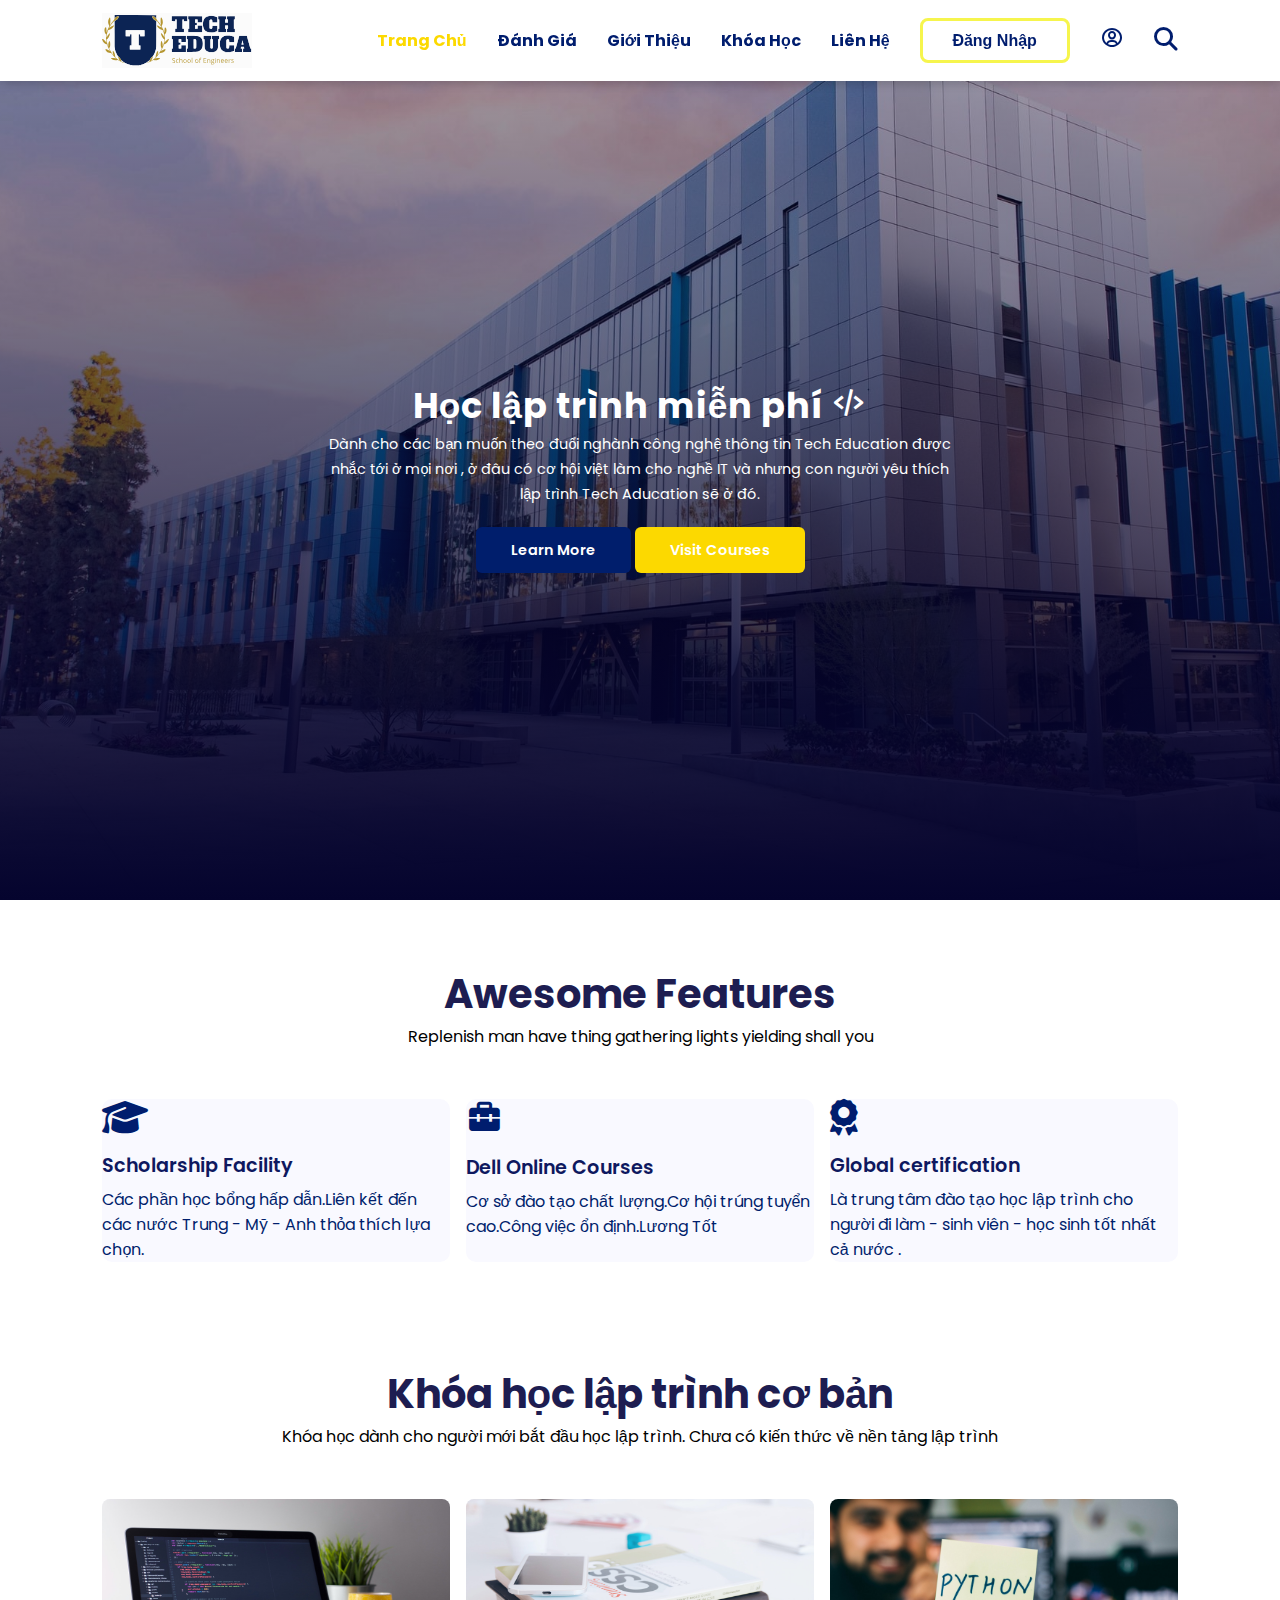
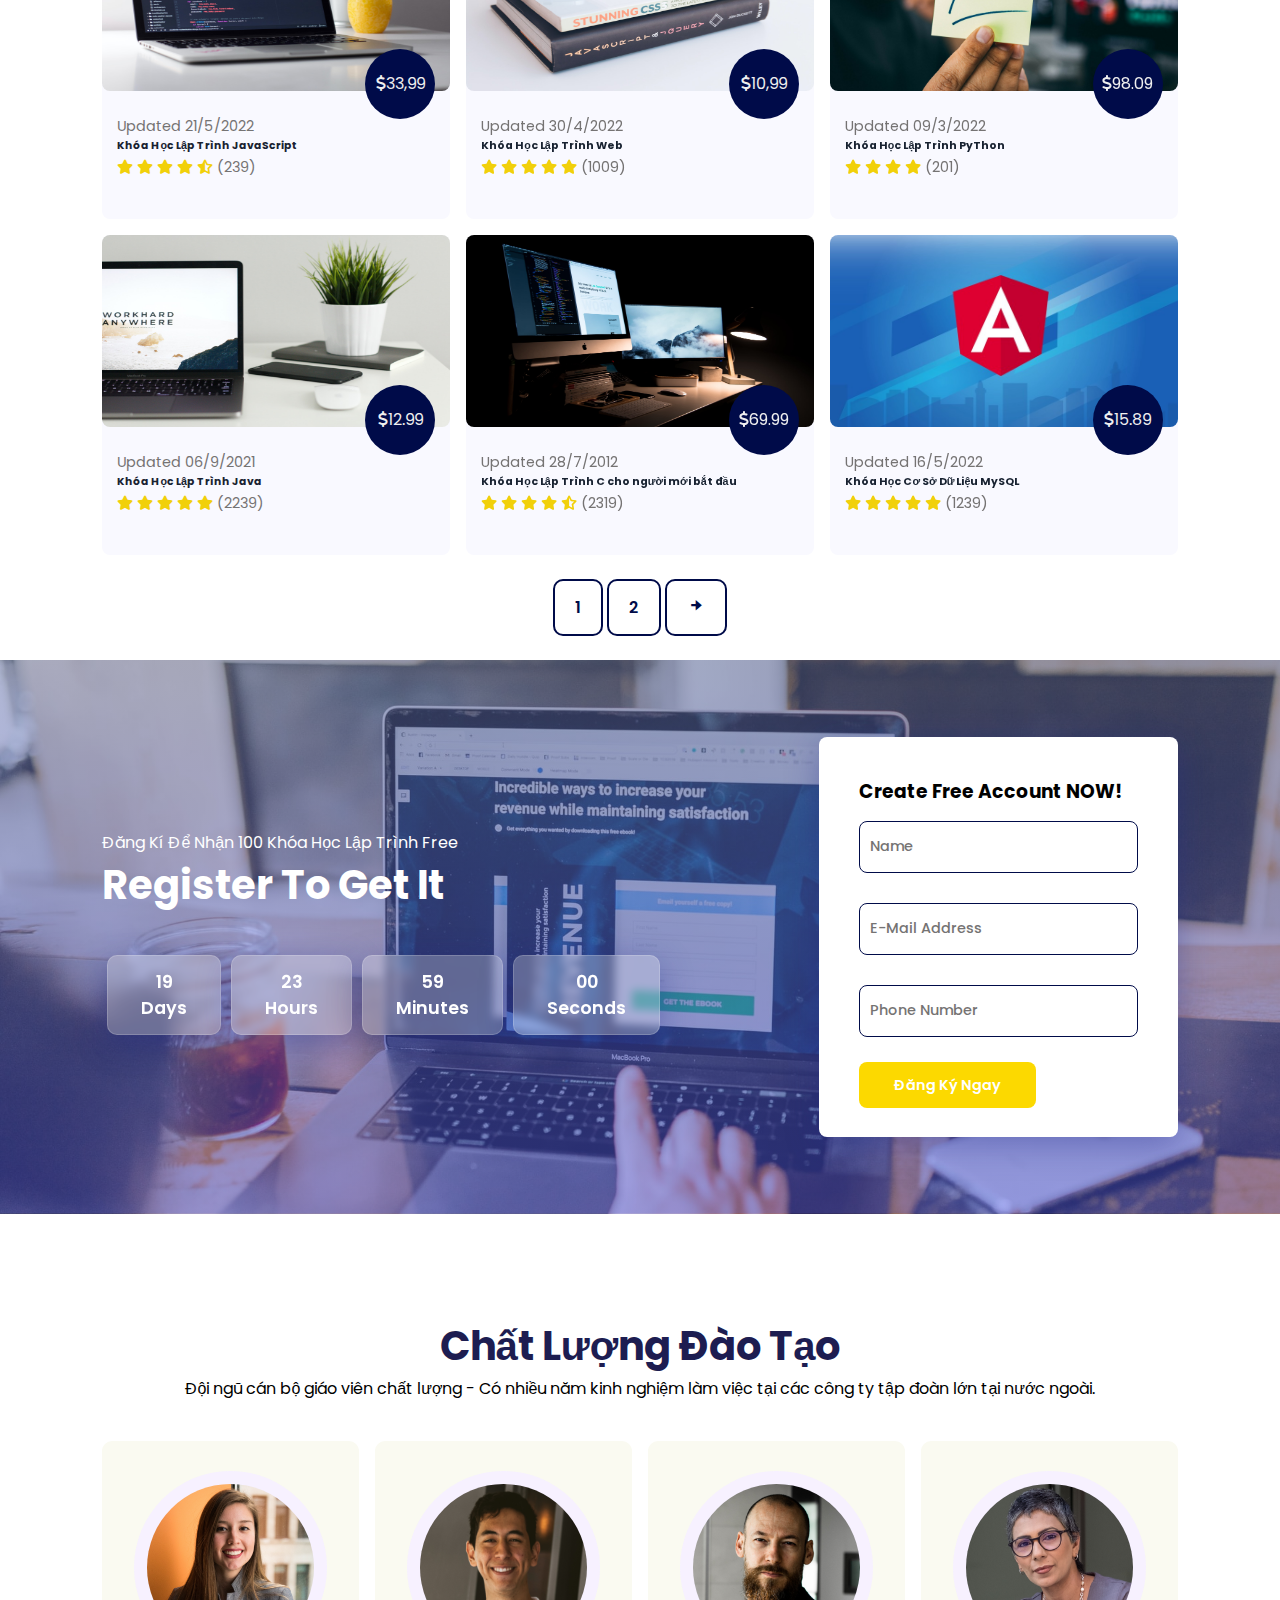
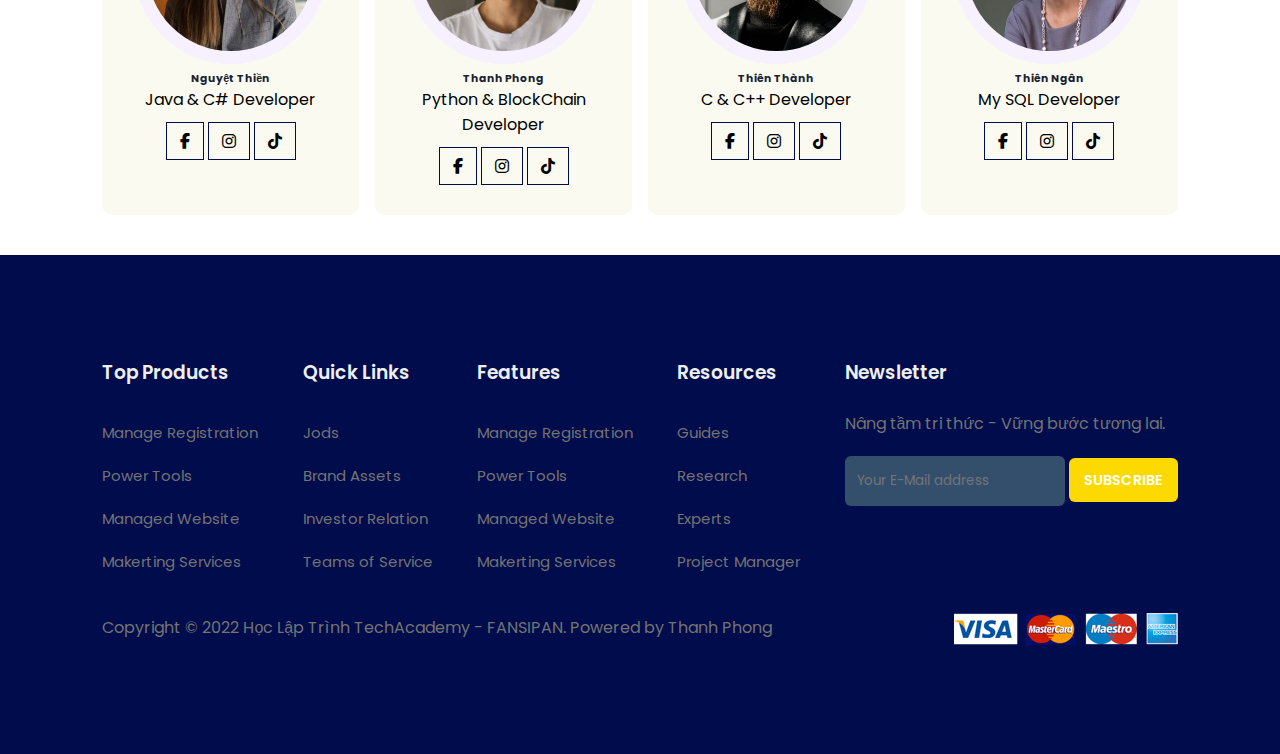
<file: index.html>
<!DOCTYPE html>
<html lang="en">
<head>
    <meta charset="UTF-8">
    <meta http-equiv="X-UA-Compatible" content="IE=edge">
    <meta name="viewport" content="width=device-width, initial-scale=1.0">
    <title>Ecadcemy Website - NTP</title>
    <!-- Link Css -->
    <link rel="stylesheet" href="style.css">
    <!-- Link Icon -->
    <link href='https://unpkg.com/boxicons@2.1.2/css/boxicons.min.css' rel='stylesheet'>
    <link rel="stylesheet" href="https://cdnjs.cloudflare.com/ajax/libs/font-awesome/6.1.1/css/all.min.css" />

</head>
<body>
    <!-- Navigaion -->
    <nav>
        <img src="images/logo.svg" alt="">
        <div class="navigation">
            <ul>
                <li><a class="active" href="#">Trang Chủ</a></li>
                <li><a href="danhgia.html">Đánh Giá</a></li>
                <li><a href="gioithieu.html">Giới Thiệu</a></li>
                <li><a href="khoahoc.html">Khóa Học</a></li>
                <li><a href="lienhe.html">Liên Hệ</a></li>
                <li><a href="dangnhap.html"><button>Đăng Nhập</button></a></li>
                <li><a href="#"><i class='bx bx-user-circle'></i></a></li>
                <li><a href="#"><i class="fa-solid fa-magnifying-glass"></i></a></li>
            </ul>
        </div>
    </nav>

    <!-- Home -->

    <section id="home">
        <h2>Học lập trình miễn phí <i class='bx bx-code-alt'></i></h2>
        <p>Dành cho các bạn muốn theo đuổi nghành công nghệ thông tin Tech Education được nhắc tới ở mọi nơi ,
            ở đâu có cơ hội việt làm cho nghề IT và nhưng con người yêu thích lập trình Tech Aducation sẽ ở đó.
        </p>
        <div class="btn">
            <a class="blue" href="#">Learn More</a>
            <a class="yellow" href="#">Visit Courses</a>
        </div>
    </section>

    <!-- features -->

    <section id="features">
        <h1>Awesome Features</h1>
        <p>Replenish man have thing gathering lights yielding shall you</p>
        <div class="fea-base">
            <div class="fea-box">
                <i class="fa-solid fa-graduation-cap"></i>
                <h3>Scholarship Facility</h3>
                <p>Các phần học bổng hấp dẫn.Liên kết đến các nước Trung - Mỹ - Anh thỏa thích lựa chọn.</p>
            </div>

            <div class="fea-box">
                <i class='bx bxs-briefcase-alt-2'></i>
                <h3>Dell Online Courses</h3>
                <p>Cơ sở đào tạo chất lượng.Cơ hội trúng tuyển cao.Công việc ổn định.Lương Tốt</p>
            </div>

            <div class="fea-box">
                <i class="fas fa-award"></i>
                <h3>Global certification</h3>
                <p>Là trung tâm đào tạo học lập trình cho người đi làm - sinh viên - học sinh tốt nhất cả nước .</p>
            </div>
        </div>
    </section>

    <!-- Courses -->

    <section id="course" >
        <h1>Khóa học lập trình cơ bản</h1>
        <p>Khóa học dành cho người mới bắt đầu học lập trình. Chưa có kiến thức về nền tảng lập trình</p>
        <div class="course-box">

            <div class="courses">
                <img src="images/c1.jpg" alt="">
                <div class="details">
                    <span>Updated 21/5/2022</span>
                    <h6>Khóa Học Lập Trình JavaScript</h6>
                    <div class="star">
                        <i class="fa-solid fa-star"></i>
                        <i class="fa-solid fa-star"></i>
                        <i class="fa-solid fa-star"></i>
                        <i class="fa-solid fa-star"></i>
                        <i class="fa-solid fa-star-half-stroke"></i>
                        <span>(239)</span>
                    </div>
                </div>
                <div class="cost">
                    <i class="fa-solid fa-dollar-sign"></i>33,99
                </div>
            </div>

            <div class="courses">
                <img src="images/c2.jpg" alt="">
                <div class="details">
                    <span>Updated 30/4/2022</span>
                    <h6>Khóa Học Lập Trình Web</h6>
                    <div class="star">
                        <i class="fa-solid fa-star"></i>
                        <i class="fa-solid fa-star"></i>
                        <i class="fa-solid fa-star"></i>
                        <i class="fa-solid fa-star"></i>
                        <i class="fa-solid fa-star"></i>
                        <span>(1009)</span>
                    </div>
                </div>
                <div class="cost">
                    <i class="fa-solid fa-dollar-sign"></i>10,99
                </div>
            </div>

            <div class="courses">
                <img src="images/c3.jpg" alt="">
                <div class="details">
                    <span>Updated 09/3/2022</span>
                    <h6>Khóa Học Lập Trình PyThon</h6>
                    <div class="star">
                        <i class="fa-solid fa-star"></i>
                        <i class="fa-solid fa-star"></i>
                        <i class="fa-solid fa-star"></i>
                        <i class="fa-solid fa-star"></i>
                        <span>(201)</span>
                    </div>
                </div>
                <div class="cost">
                    <i class="fa-solid fa-dollar-sign"></i>98.09
                </div>
            </div>

            <div class="courses">
                <img src="images/c4.jpg" alt="">
                <div class="details">
                    <span>Updated 06/9/2021</span>
                    <h6>Khóa Học Lập Trình Java</h6>
                    <div class="star">
                        <i class="fa-solid fa-star"></i>
                        <i class="fa-solid fa-star"></i>
                        <i class="fa-solid fa-star"></i>
                        <i class="fa-solid fa-star"></i>
                        <i class="fa-solid fa-star"></i>
                        <span>(2239)</span>
                    </div>
                </div>
                <div class="cost">
                    <i class="fa-solid fa-dollar-sign"></i>12.99
                </div>
            </div>

            <div class="courses">
                <img src="images/c5.jpg" alt="">
                <div class="details">
                    <span>Updated 28/7/2012</span>
                    <h6>Khóa Học Lập Trình C cho người mới bắt đầu</h6>
                    <div class="star">
                        <i class="fa-solid fa-star"></i>
                        <i class="fa-solid fa-star"></i>
                        <i class="fa-solid fa-star"></i>
                        <i class="fa-solid fa-star"></i>
                        <i class="fa-solid fa-star-half-stroke"></i>
                        <span>(2319)</span>
                    </div>
                </div>
                <div class="cost">
                    <i class="fa-solid fa-dollar-sign"></i>69.99
                </div>
            </div>

            <div class="courses">
                <img src="images/c6.jpg" alt="">
                <div class="details">
                    <span>Updated 16/5/2022</span>
                    <h6>Khóa Học Cơ Sở Dữ Liệu MySQL</h6>
                    <div class="star">
                        <i class="fa-solid fa-star"></i>
                        <i class="fa-solid fa-star"></i>
                        <i class="fa-solid fa-star"></i>
                        <i class="fa-solid fa-star"></i>
                        <i class="fa-solid fa-star"></i>
                        <span>(1239)</span>
                    </div>
                </div>
                <div class="cost">
                    <i class="fa-solid fa-dollar-sign"></i>15.89
                </div>
            </div>
        </div>
    </section>

    <section id="pagination" class="section-p1">
        <a href="#">1</a>
        <a href="#">2</a>
        <a href="#"><i class='bx bxs-right-arrow-alt'></i></a>
    </section>

    <!-- Registration -->

    <section id="registration">
        <div class="reminder">
            <p>Đăng Kí Để Nhận 100 Khóa Học Lập Trình Free</p>
            <h1>Register To Get It</h1>
            <div class="time">
                <div class="date">
                    19 <br> Days
                </div>
                <div class="date">
                    23 <br> Hours
                </div>
                <div class="date">
                    59 <br> Minutes
                </div>
                <div class="date">
                    00 <br> Seconds
                </div>
            </div>
        </div>

        <div class="form">
            <h3>Create Free Account NOW!</h3>
            <input type="text" placeholder="Name" name="" id="">
            <input type="text" placeholder="E-Mail Address" name="" id="">
            <input type="text" placeholder="Phone Number" name="" id="">
            <div class="btn">
                <a class="yellow" href="#">Đăng Ký Ngay</a>
            </div>
        </div>
    </section>

    <!-- Profiles -->

    <section id="experts">
        <h1>Chất Lượng Đào Tạo</h1>
        <p>Đội ngũ cán bộ giáo viên chất lượng - Có nhiều năm kinh nghiệm làm việc tại các công ty tập đoàn lớn tại nước ngoài.</p>
        <div class="expert-box">

            <div class="profile">
                <img src="images/pro1.webp" alt="">
                <h6>Nguyệt Thiền</h6>
                <p>Java & C# Developer</p>
                <div class="pro-links">
                    <i class="fa-brands fa-facebook-f"></i>
                    <i class="fa-brands fa-instagram"></i>
                    <i class="fa-brands fa-tiktok"></i>
                </div>
            </div>

            <div class="profile">
                <img src="images/pro2.webp" alt="">
                <h6>Thanh Phong</h6>
                <p>Python & BlockChain Developer</p>
                <div class="pro-links">
                    <i class="fa-brands fa-facebook-f"></i>
                    <i class="fa-brands fa-instagram"></i>
                    <i class="fa-brands fa-tiktok"></i>
                </div>
            </div>

            <div class="profile">
                <img src="images/pro3.webp" alt="">
                <h6>Thiên Thành</h6>
                <p>C & C++ Developer</p>
                <div class="pro-links">
                    <i class="fa-brands fa-facebook-f"></i>
                    <i class="fa-brands fa-instagram"></i>
                    <i class="fa-brands fa-tiktok"></i>
                </div>
            </div>

            <div class="profile">
                <img src="images/pro4.webp" alt="">
                <h6>Thiên Ngân</h6>
                <p>My SQL Developer</p>
                <div class="pro-links">
                    <i class="fa-brands fa-facebook-f"></i>
                    <i class="fa-brands fa-instagram"></i>
                    <i class="fa-brands fa-tiktok"></i>
                </div>
            </div>

        </div>
    </section>

    <!-- Footer  -->

    <footer>
        <div class="fooder-col">
            <h3>Top Products</h3>
            <li>Manage Registration</li>
            <li>Power Tools</li>
            <li>Managed Website</li>
            <li>Makerting Services</li>
        </div>

        <div class="fooder-col">
            <h3>Quick Links</h3>
            <li>Jods</li>
            <li>Brand Assets</li>
            <li>Investor Relation</li>
            <li>Teams of Service</li>
        </div>

        <div class="fooder-col">
            <h3>Features</h3>
            <li>Manage Registration</li>
            <li>Power Tools</li>
            <li>Managed Website</li>
            <li>Makerting Services</li>
        </div>

        <div class="fooder-col">
            <h3>Resources</h3>
            <li>Guides</li>
            <li>Research</li>
            <li>Experts</li>
            <li>Project Manager</li>
        </div>

        <div class="fooder-col">
            <h3>Newsletter</h3>
            <p>Nâng tầm tri thức - Vững bước tương lai.</p>
            <div class="subscribe">
                <input type="text" placeholder="Your E-Mail address">
                <a href="dangnhap.html" class="yellow">SUBSCRIBE</a>
            </div>
        </div>

        <div class="copyright">
            <p>Copyright © 2022 Học Lập Trình TechAcademy - FANSIPAN. Powered by Thanh Phong</p>
            <div class="pro-links">
                <img src="images/pay.png" alt="">
            </div>
        </div>
    </footer>
    
</body>
</html>
</file>
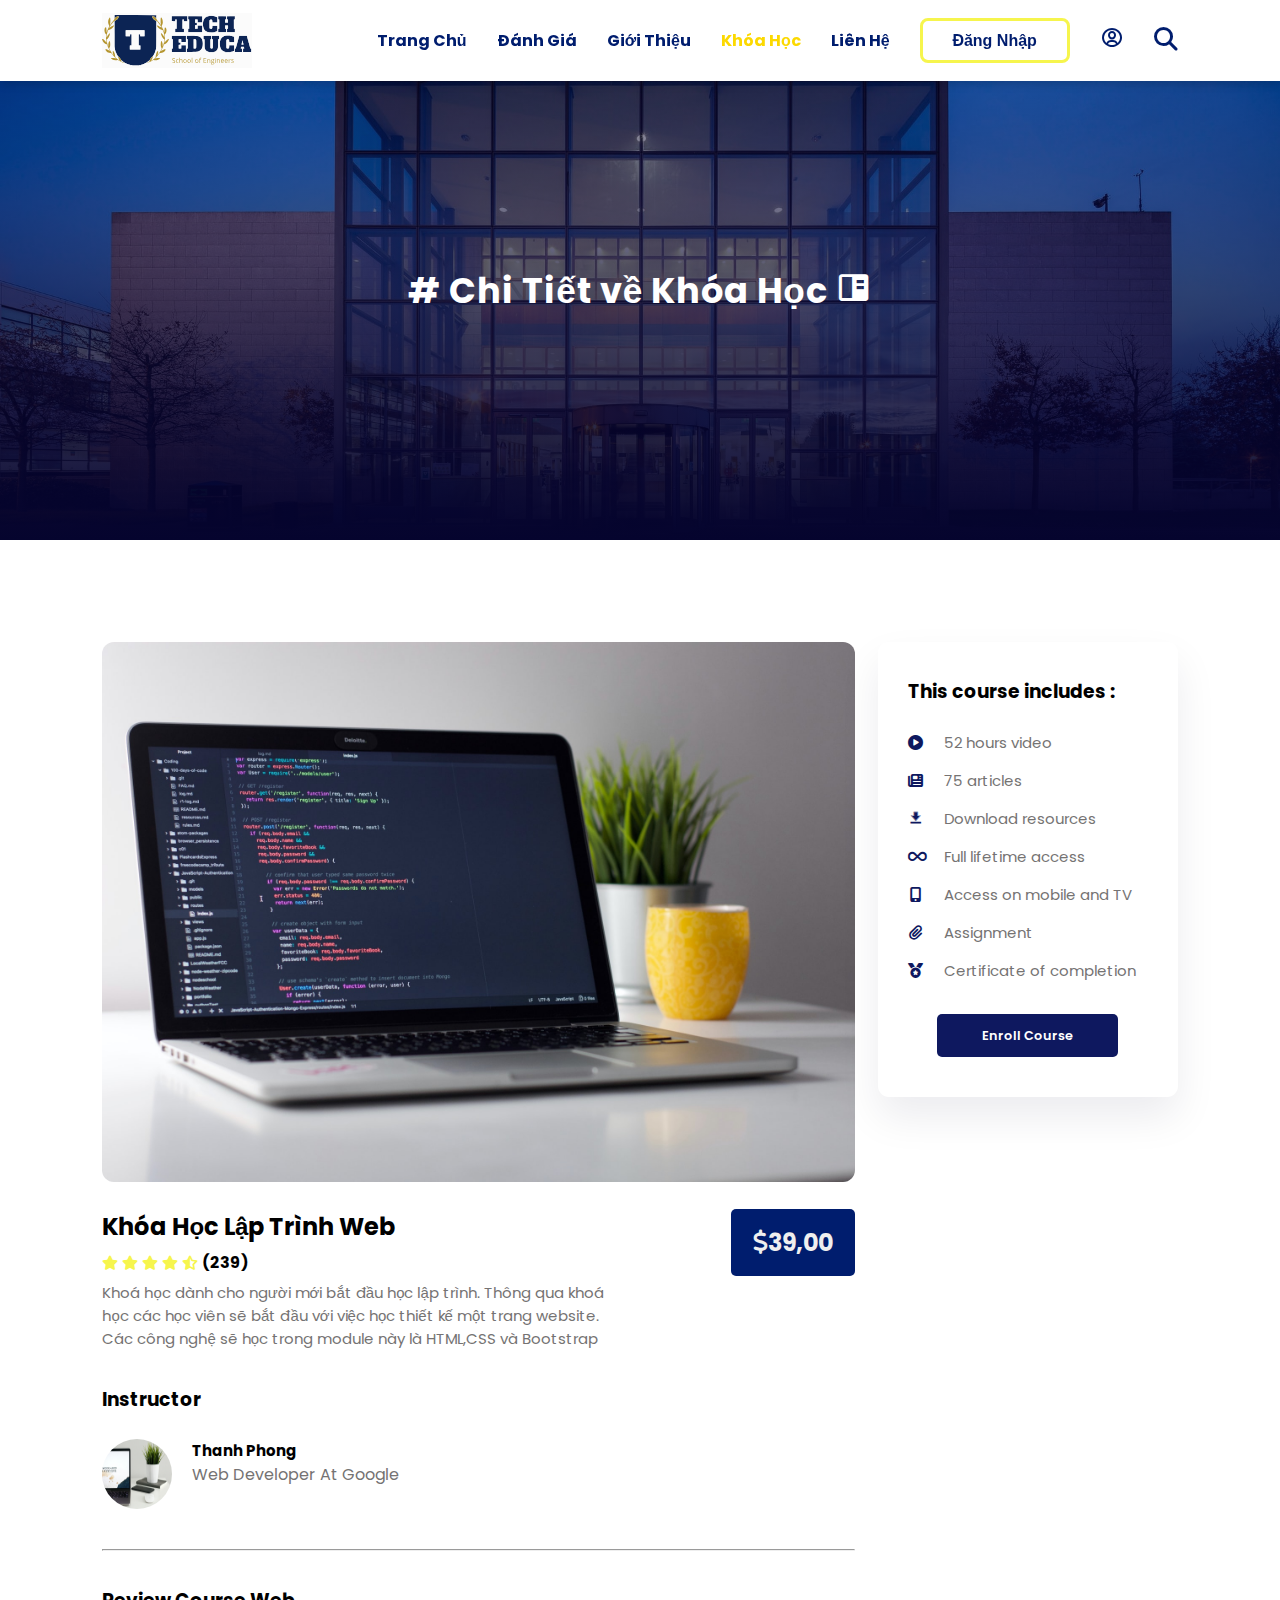
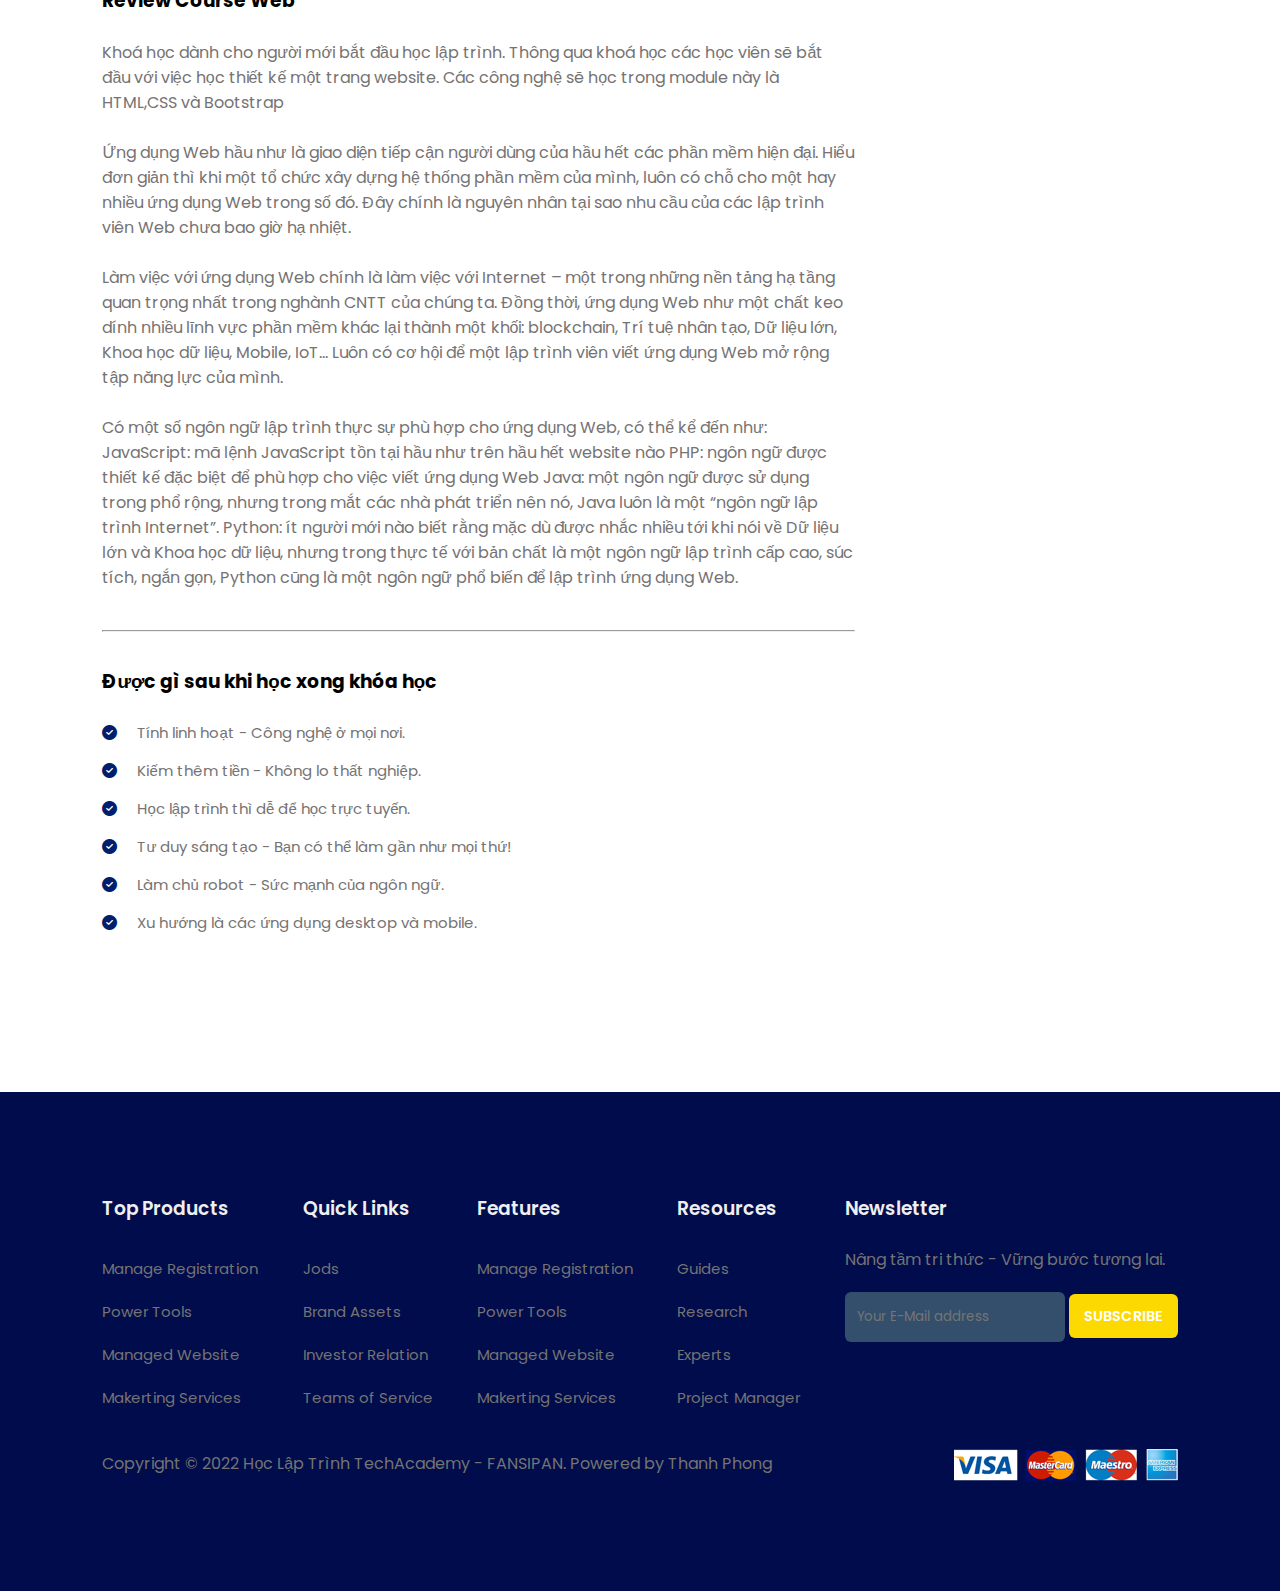
<file: course-inner.html>
<!DOCTYPE html>
<html lang="en">

<head>
    <meta charset="UTF-8">
    <meta http-equiv="X-UA-Compatible" content="IE=edge">
    <meta name="viewport" content="width=device-width, initial-scale=1.0">
    <title>Ecadcemy Website - NTP</title>
    <!-- Link Css -->
    <link rel="stylesheet" href="style.css">
    <!-- Link Icon -->
    <link href='https://unpkg.com/boxicons@2.1.2/css/boxicons.min.css' rel='stylesheet'>
    <link rel="stylesheet" href="https://cdnjs.cloudflare.com/ajax/libs/font-awesome/6.1.1/css/all.min.css" />

</head>

<body>
    <!-- Navigaion -->
    <nav>
        <img src="images/logo.svg" alt="">
        <div class="navigation">
            <ul>
                <li><a href="index.html">Trang Chủ</a></li>
                <li><a href="danhgia.html">Đánh Giá</a></li>
                <li><a href="gioithieu.html">Giới Thiệu</a></li>
                <li><a class="active" href="khoahoc.html">Khóa Học</a></li>
                <li><a href="lienhe.html">Liên Hệ</a></li>
                <li><a href="dangnhap.html"><button>Đăng Nhập</button></a></li>
                <li><a href="#"><i class='bx bx-user-circle'></i></a></li>
                <li><a href="#"><i class="fa-solid fa-magnifying-glass"></i></a></li>
            </ul>
        </div>
    </nav>

    <!-- Home -->

    <section id="about-home">
        <h2># Chi Tiết về Khóa Học <i class='bx bxs-book-content' ></i></h2>
    </section>


    <section id="course-inner">
        <div class="overview">
            <img class="course-img" src="images/c1.jpg" alt="">
            <div class="course-head">
                <div class="c-name">
                    <h2>Khóa Học Lập Trình Web</h2>
                    <div class="star">
                        <i class="fa-solid fa-star"></i>
                        <i class="fa-solid fa-star"></i>
                        <i class="fa-solid fa-star"></i>
                        <i class="fa-solid fa-star"></i>
                        <i class="fa-solid fa-star-half-stroke"></i>
                        <b>(239)</b>
                    </div>
                    <p>Khoá học dành cho người mới bắt đầu học lập trình. 
                        Thông qua khoá học các học viên sẽ bắt đầu với việc học thiết kế một trang website. 
                        Các công nghệ sẽ học trong module này là HTML,CSS và Bootstrap</p>
                </div>
                <span><i class="fa-solid fa-dollar-sign"></i>39,00</span>
            </div>
            <h3>Instructor</h3>
            <div class="tutor">
                <img src="images/c4.jpg" alt="">
                <div class="tutor-det">
                    <h5>Thanh Phong</h5>
                    <p>Web Developer At Google</p>
                </div>
            </div>
            <hr>
            <h3>Review Course Web</h3>
            <p>Khoá học dành cho người mới bắt đầu học lập trình. 
            Thông qua khoá học các học viên sẽ bắt đầu với việc học thiết kế một trang website. 
            Các công nghệ sẽ học trong module này là HTML,CSS và Bootstrap
            <br><br>
            Ứng dụng Web hầu như là giao diện tiếp cận người dùng của hầu hết các phần mềm hiện đại. 
            Hiểu đơn giản thì khi một tổ chức xây dựng hệ thống phần mềm của mình, luôn có chỗ cho một hay nhiều ứng dụng Web trong số đó. 
            Đây chính là nguyên nhân tại sao nhu cầu của các lập trình viên Web chưa bao giờ hạ nhiệt.
            <br><br>
            Làm việc với ứng dụng Web chính là làm việc với Internet – một trong những nền tảng hạ tầng quan trọng nhất trong nghành CNTT của chúng ta.
            Đồng thời, ứng dụng Web như một chất keo dính nhiều lĩnh vực phần mềm khác lại thành một khối: blockchain, Trí tuệ nhân tạo, Dữ liệu lớn, Khoa học dữ liệu, Mobile, IoT… 
            Luôn có cơ hội để một lập trình viên viết ứng dụng Web mở rộng tập năng lực của mình.
            <br><br>
            Có một số ngôn ngữ lập trình thực sự phù hợp cho ứng dụng Web, có thể kể đến như:

            JavaScript: mã lệnh JavaScript tồn tại hầu như trên hầu hết website nào
            PHP: ngôn ngữ được thiết kế đặc biệt để phù hợp cho việc viết ứng dụng Web
            Java: một ngôn ngữ được sử dụng trong phổ rộng, nhưng trong mắt các nhà phát triển nên nó, Java luôn là một “ngôn ngữ lập trình Internet”.
            Python: ít người mới nào biết rằng mặc dù được nhắc nhiều tới khi nói về Dữ liệu lớn và Khoa học dữ liệu, nhưng trong thực tế với bản chất là một ngôn ngữ lập trình cấp cao, súc tích, ngắn gọn, 
            Python cũng là một ngôn ngữ phổ biến để lập trình ứng dụng Web.
            </p>
            <hr>

            <h3>Được gì sau khi học xong khóa học</h3>
            <div class="learn">
                <p><i class="fa-solid fa-circle-check"></i>Tính linh hoạt - Công nghệ ở mọi nơi.</p>
                <p><i class="fa-solid fa-circle-check"></i>Kiếm thêm tiền - Không lo thất nghiệp.</p>
                <p><i class="fa-solid fa-circle-check"></i>Học lập trình thì dễ để học trực tuyến.</p>
                <p><i class="fa-solid fa-circle-check"></i>Tư duy sáng tạo - Bạn có thể làm gần như mọi thứ!</p>
                <p><i class="fa-solid fa-circle-check"></i>Làm chủ robot - Sức mạnh của ngôn ngữ.</p>
                <p><i class="fa-solid fa-circle-check"></i>Xu hướng là các ứng dụng desktop và mobile.</p>
            </div>
        </div>

        <div class="enroll">
            <h3>This course includes :</h3>
            <p><i class="fa-solid fa-circle-play"></i>52 hours video</p>
            <p><i class="fa-solid fa-newspaper"></i>75 articles</p>
            <p><i class='bx bxs-download' ></i>Download resources</p> 
            <p><i class="fa-solid fa-infinity"></i>Full lifetime access</p>
            <p><i class="fa-solid fa-mobile-screen-button"></i>Access on mobile and TV</p>
            <p><i class="fa-solid fa-paperclip"></i>Assignment</p>
            <p><i class="fa-solid fa-medal"></i>Certificate of completion</p>
            <div class="enroll-btn">
                <a class="blue" href="#">Enroll Course</a>
            </div>
        </div>

    </section>


    <!-- Footer  -->

    <footer>
        <div class="fooder-col">
            <h3>Top Products</h3>
            <li>Manage Registration</li>
            <li>Power Tools</li>
            <li>Managed Website</li>
            <li>Makerting Services</li>
        </div>

        <div class="fooder-col">
            <h3>Quick Links</h3>
            <li>Jods</li>
            <li>Brand Assets</li>
            <li>Investor Relation</li>
            <li>Teams of Service</li>
        </div>

        <div class="fooder-col">
            <h3>Features</h3>
            <li>Manage Registration</li>
            <li>Power Tools</li>
            <li>Managed Website</li>
            <li>Makerting Services</li>
        </div>

        <div class="fooder-col">
            <h3>Resources</h3>
            <li>Guides</li>
            <li>Research</li>
            <li>Experts</li>
            <li>Project Manager</li>
        </div>

        <div class="fooder-col">
            <h3>Newsletter</h3>
            <p>Nâng tầm tri thức - Vững bước tương lai.</p>
            <div class="subscribe">
                <input type="text" placeholder="Your E-Mail address">
                <a href="dangnhap.html" class="yellow">SUBSCRIBE</a>
            </div>
        </div>

        <div class="copyright">
            <p>Copyright © 2022 Học Lập Trình TechAcademy - FANSIPAN. Powered by Thanh Phong</p>
            <div class="pro-links">
                <img src="images/pay.png" alt="">
            </div>
        </div>
    </footer>

</body>

</html>
</file>
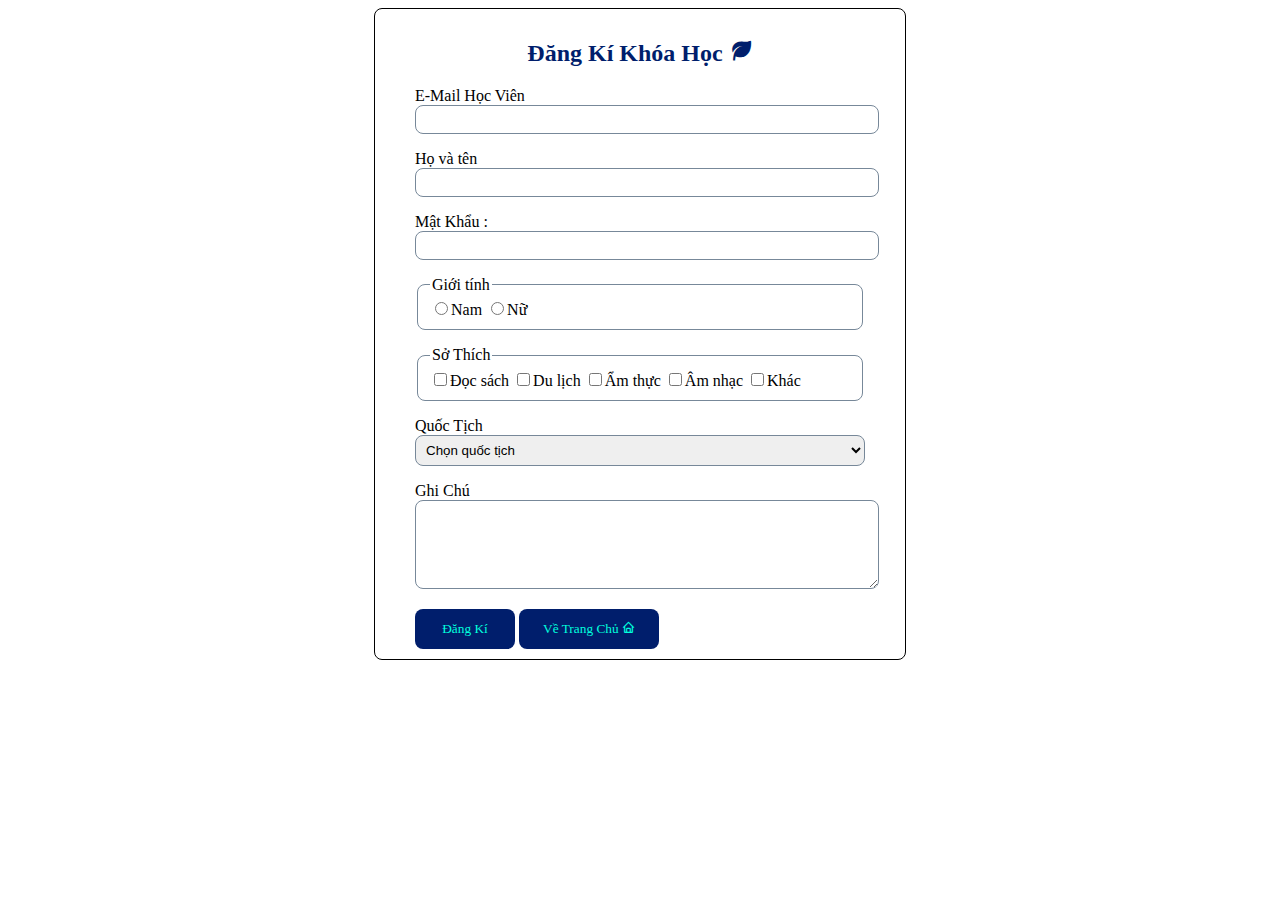
<file: dangnhap.html>
<!DOCTYPE html>
<html lang="en">
<head>
    <meta charset="UTF-8">
    <meta http-equiv="X-UA-Compatible" content="IE=edge">
    <meta name="viewport" content="width=device-width, initial-scale=1.0">
    <title>Dang Nhap</title>
    <!-- Link css -->
    <link rel="stylesheet" href="dangnhap.css">
    <!-- Link js -->
    <script src="script.js"></script>
    <!-- Link icon -->
    <link rel="stylesheet" href='https://unpkg.com/boxicons@2.1.1/css/boxicons.min.css'/>

</head>
<body>
    <form id="form1">
        <h2>Đăng Kí Khóa Học <i class='bx bxs-leaf'></i></h2>
        <p>
            <label>E-Mail Học Viên</label><br>
            <input id="masv" type="text" class="txt">
        </p>
        <p>
            <label>Họ và tên</label><br>
            <input id="hoten" type="text" class="txt">
        </p>
        <p>
            <label>Mật Khẩu :</label><br>
            <input id="email" type="email" class="txt">
        </p>
        <p>
            <fieldset id="fs1">
                <legend> Giới tính </legend>
                <input type="radio" name="phai" value="Nam"><label>Nam</label>
                <input type="radio" name="phai" value="Nữ"><label>Nữ</label>
            </fieldset>
        </p>
        <p>
            <fieldset id="fs2">
                <legend> Sở Thích </legend>
                <input type="checkbox" name="st" ><label>Đọc sách</label>
                <input type="checkbox" name="st" ><label>Du lịch</label>
                <input type="checkbox" name="st" ><label>Ẩm thực</label>
                <input type="checkbox" name="st" ><label>Âm nhạc</label>
                <input type="checkbox" name="st" ><label>Khác</label>
            </fieldset>
        </p>
        <p>
            <label>Quốc Tịch</label><br>
            <select id="quoctich" class="txt">
                <option value="0">Chọn quốc tịch</option>
                <option value="1">Việt Nam</option>
                <option value="2">Hoa Kì</option>
                <option value="3">Trung Quốc</option>
            </select>
        </p>
        <p>
            <label>Ghi Chú</label><br>
            <textarea id="ghichu" cols="54" rows="5" class="txt"></textarea>
        </p>
        <div id="baoloi"></div>
        <button onclick="kiemtra()" type="button" id="dangki">Đăng Kí</button>
        <a href="index.html"><button type="button" id="trolai">Về Trang Chủ <i class='bx bx-home'></i></button></a>
    </form>
</body>
</html>
</file>
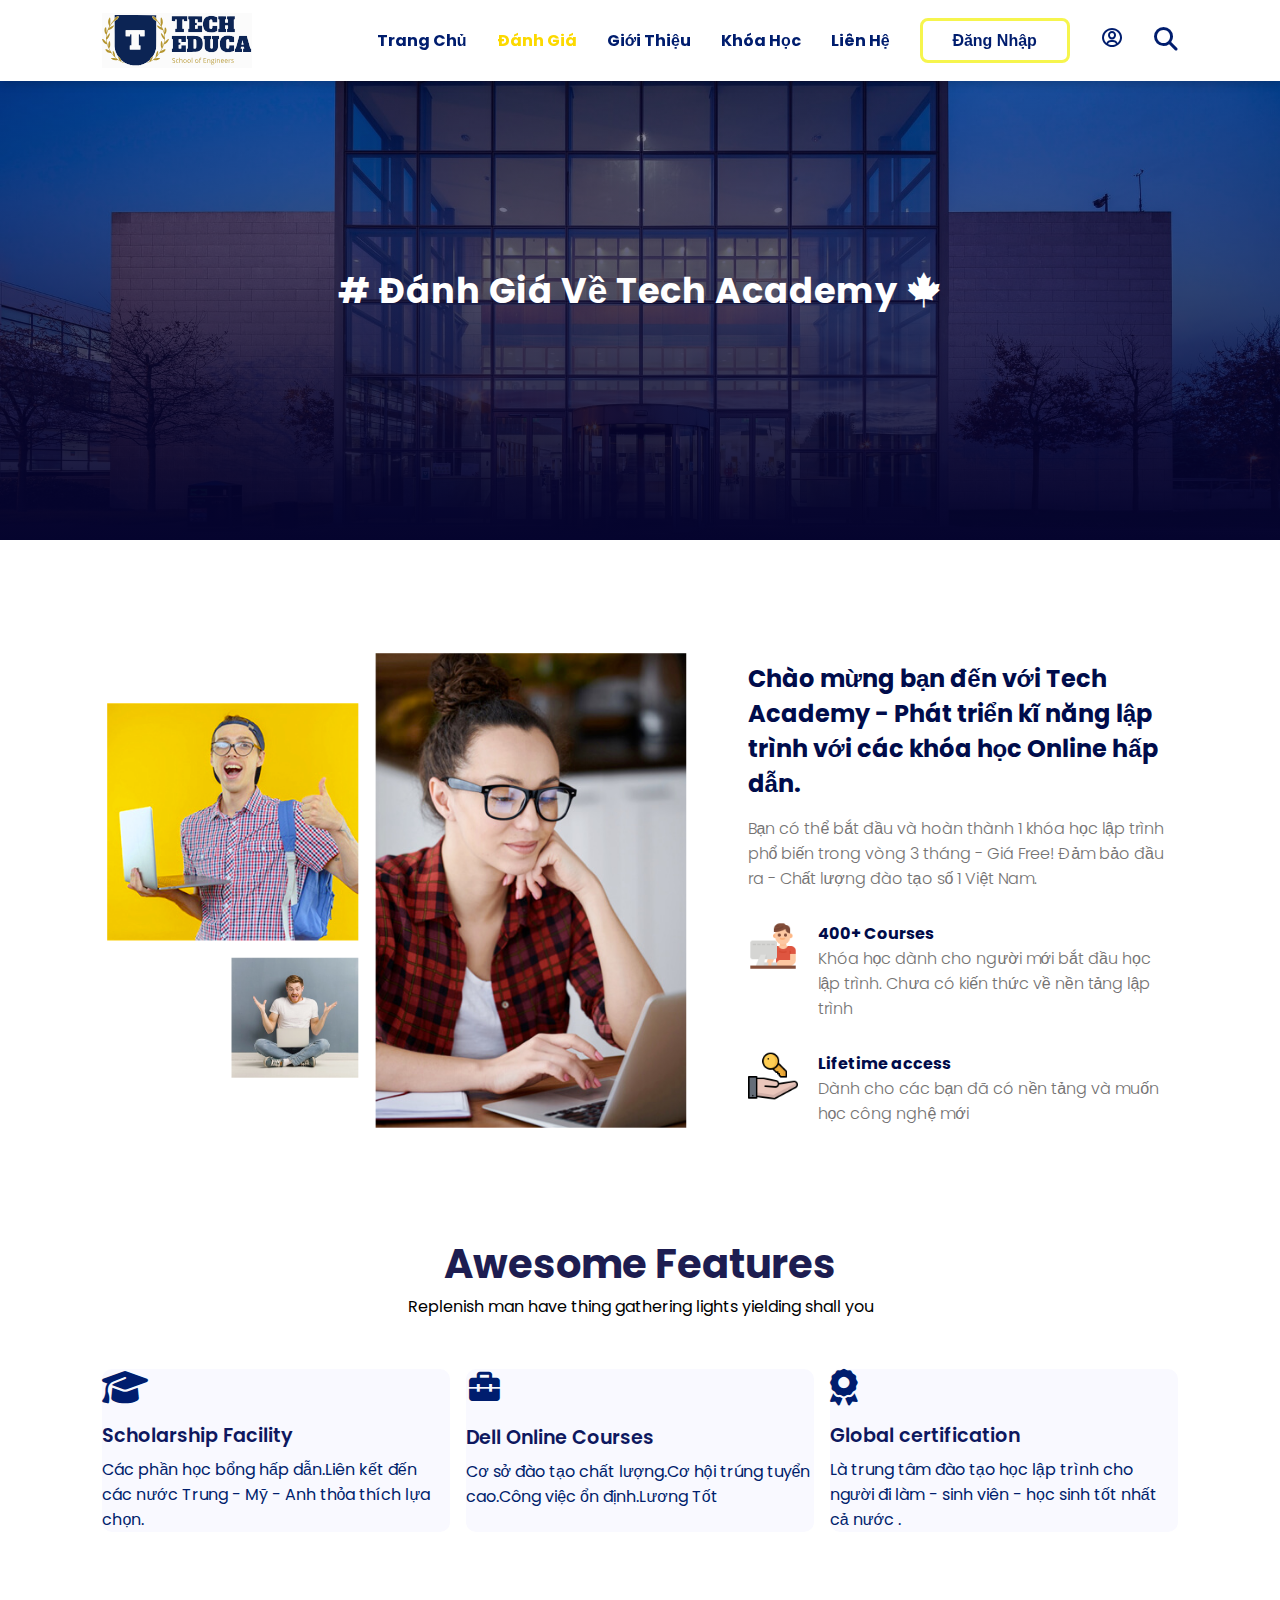
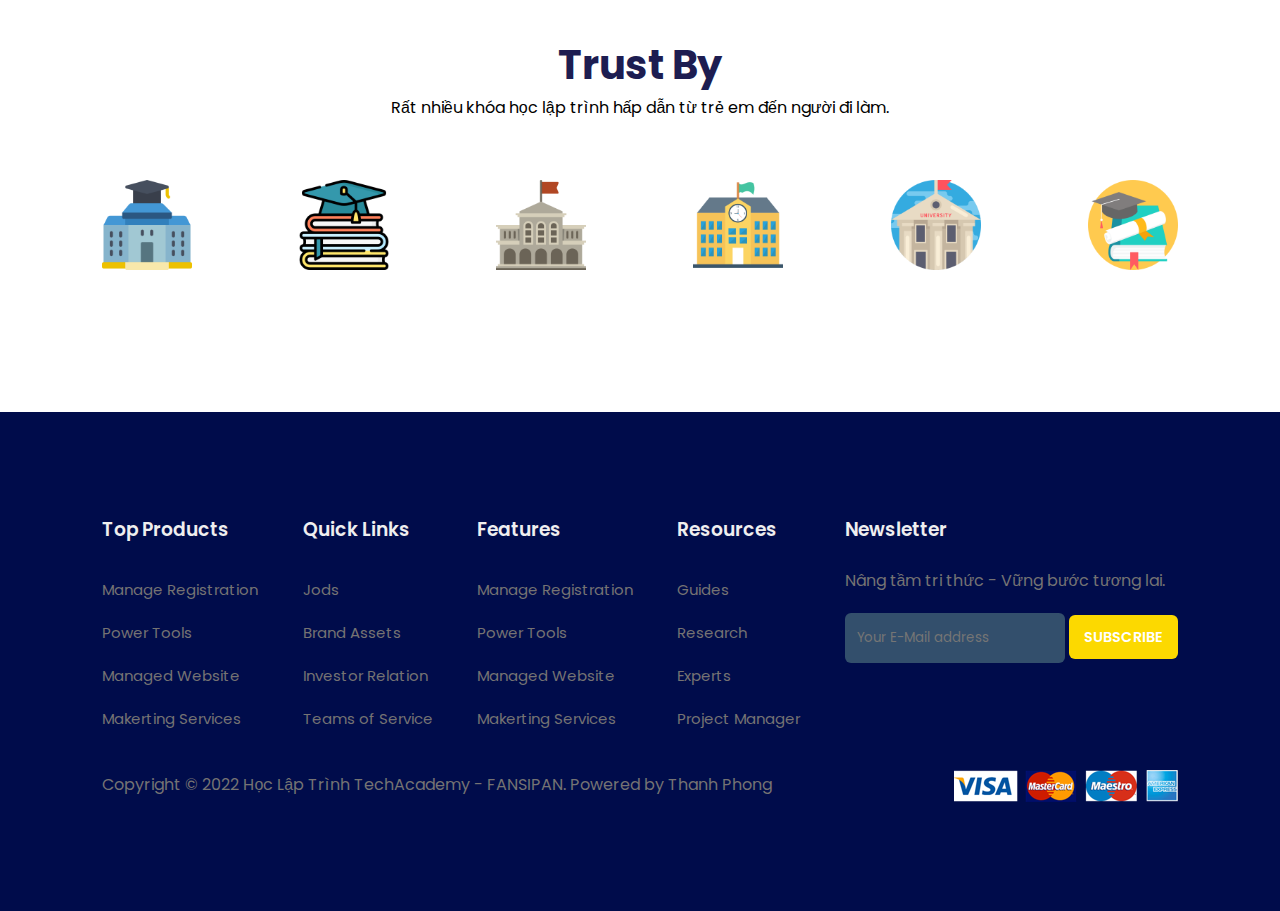
<file: danhgia.html>
<!DOCTYPE html>
<html lang="en">
<head>
    <meta charset="UTF-8">
    <meta http-equiv="X-UA-Compatible" content="IE=edge">
    <meta name="viewport" content="width=device-width, initial-scale=1.0">
    <title>Ecadcemy Website - NTP</title>
    <!-- Link Css -->
    <link rel="stylesheet" href="style.css">
    <!-- Link Icon -->
    <link href='https://unpkg.com/boxicons@2.1.2/css/boxicons.min.css' rel='stylesheet'>
    <link rel="stylesheet" href="https://cdnjs.cloudflare.com/ajax/libs/font-awesome/6.1.1/css/all.min.css" />

</head>
<body>
    <!-- Navigaion -->
    <nav>
        <img src="images/logo.svg" alt="">
        <div class="navigation">
            <ul>
                <li><a href="index.html">Trang Chủ</a></li>
                <li><a class="active" href="danhgia.html">Đánh Giá</a></li>
                <li><a href="gioithieu.html">Giới Thiệu</a></li>
                <li><a href="khoahoc.html">Khóa Học</a></li>
                <li><a href="lienhe.html">Liên Hệ</a></li>
                <li><a href="dangnhap.html"><button>Đăng Nhập</button></a></li>
                <li><a href="#"><i class='bx bx-user-circle'></i></a></li>
                <li><a href="#"><i class="fa-solid fa-magnifying-glass"></i></a></li>
            </ul>
        </div>
    </nav>

    <!-- Home -->

    <section id="about-home">
        <h2># Đánh Giá Về Tech Academy <i class="fa-brands fa-canadian-maple-leaf"></i></h2>
    </section>

    <section id="about-container">
        <div class="about-img">
            <img src="images/a.png" alt="">
        </div>

        <div class="about-text">
            <h2>Chào mừng bạn đến với Tech Academy - Phát triển kĩ năng lập trình với các khóa học Online hấp dẫn.</h2>
            <p>Bạn có thể bắt đầu và hoàn thành 1 khóa học lập trình phổ biến trong vòng 3 tháng - Giá Free! Đảm bảo đầu ra - Chất lượng đào tạo số 1 Việt Nam. </p>
            
            <div class="about-fe">
                <img src="images/fe1.png" alt="">
                <div class="fe-text">
                    <h5>400+ Courses</h5>
                    <p>Khóa học dành cho người mới bắt đầu học lập trình. Chưa có kiến thức về nền tảng lập trình</p>
                </div>
            </div>

            <div class="about-fe">
                <img src="images/fe2.png" alt="">
                <div class="fe-text">
                    <h5>Lifetime access </h5>
                    <p>Dành cho các bạn đã có nền tảng và muốn học công nghệ mới</p>
                </div>
            
            </div>
        </div>
    </section>

    <!-- features -->

    <section id="features">
        <h1>Awesome Features</h1>
        <p>Replenish man have thing gathering lights yielding shall you</p>
        <div class="fea-base">
            <div class="fea-box">
                <i class="fa-solid fa-graduation-cap"></i>
                <h3>Scholarship Facility</h3>
                <p>Các phần học bổng hấp dẫn.Liên kết đến các nước Trung - Mỹ - Anh thỏa thích lựa chọn.</p>
            </div>

            <div class="fea-box">
                <i class='bx bxs-briefcase-alt-2'></i>
                <h3>Dell Online Courses</h3>
                <p>Cơ sở đào tạo chất lượng.Cơ hội trúng tuyển cao.Công việc ổn định.Lương Tốt</p>
            </div>

            <div class="fea-box">
                <i class="fas fa-award"></i>
                <h3>Global certification</h3>
                <p>Là trung tâm đào tạo học lập trình cho người đi làm - sinh viên - học sinh tốt nhất cả nước .</p>
            </div>
        </div>
    </section>

    <section id="trust">
        <h1>Trust By</h1>
        <p>Rất nhiều khóa học lập trình hấp dẫn từ trẻ em đến người đi làm.</p>
        <div class="trust-img">
            <img src="images/trust (1).png" alt="">
            <img src="images/trust (2).png" alt="">
            <img src="images/trust (3).png" alt="">
            <img src="images/trust (4).png" alt="">
            <img src="images/trust (5).png" alt="">
            <img src="images/trust (6).png" alt="">
        </div>
    </section>

    <!-- Footer  -->

    <footer>
        <div class="fooder-col">
            <h3>Top Products</h3>
            <li>Manage Registration</li>
            <li>Power Tools</li>
            <li>Managed Website</li>
            <li>Makerting Services</li>
        </div>

        <div class="fooder-col">
            <h3>Quick Links</h3>
            <li>Jods</li>
            <li>Brand Assets</li>
            <li>Investor Relation</li>
            <li>Teams of Service</li>
        </div>

        <div class="fooder-col">
            <h3>Features</h3>
            <li>Manage Registration</li>
            <li>Power Tools</li>
            <li>Managed Website</li>
            <li>Makerting Services</li>
        </div>

        <div class="fooder-col">
            <h3>Resources</h3>
            <li>Guides</li>
            <li>Research</li>
            <li>Experts</li>
            <li>Project Manager</li>
        </div>

        <div class="fooder-col">
            <h3>Newsletter</h3>
            <p>Nâng tầm tri thức - Vững bước tương lai.</p>
            <div class="subscribe">
                <input type="text" placeholder="Your E-Mail address">
                <a href="dangnhap.html" class="yellow">SUBSCRIBE</a>
            </div>
        </div>

        <div class="copyright">
            <p>Copyright © 2022 Học Lập Trình TechAcademy - FANSIPAN. Powered by Thanh Phong</p>
            <div class="pro-links">
                <img src="images/pay.png" alt="">
            </div>
        </div>
    </footer>
    
</body>
</html>
</file>
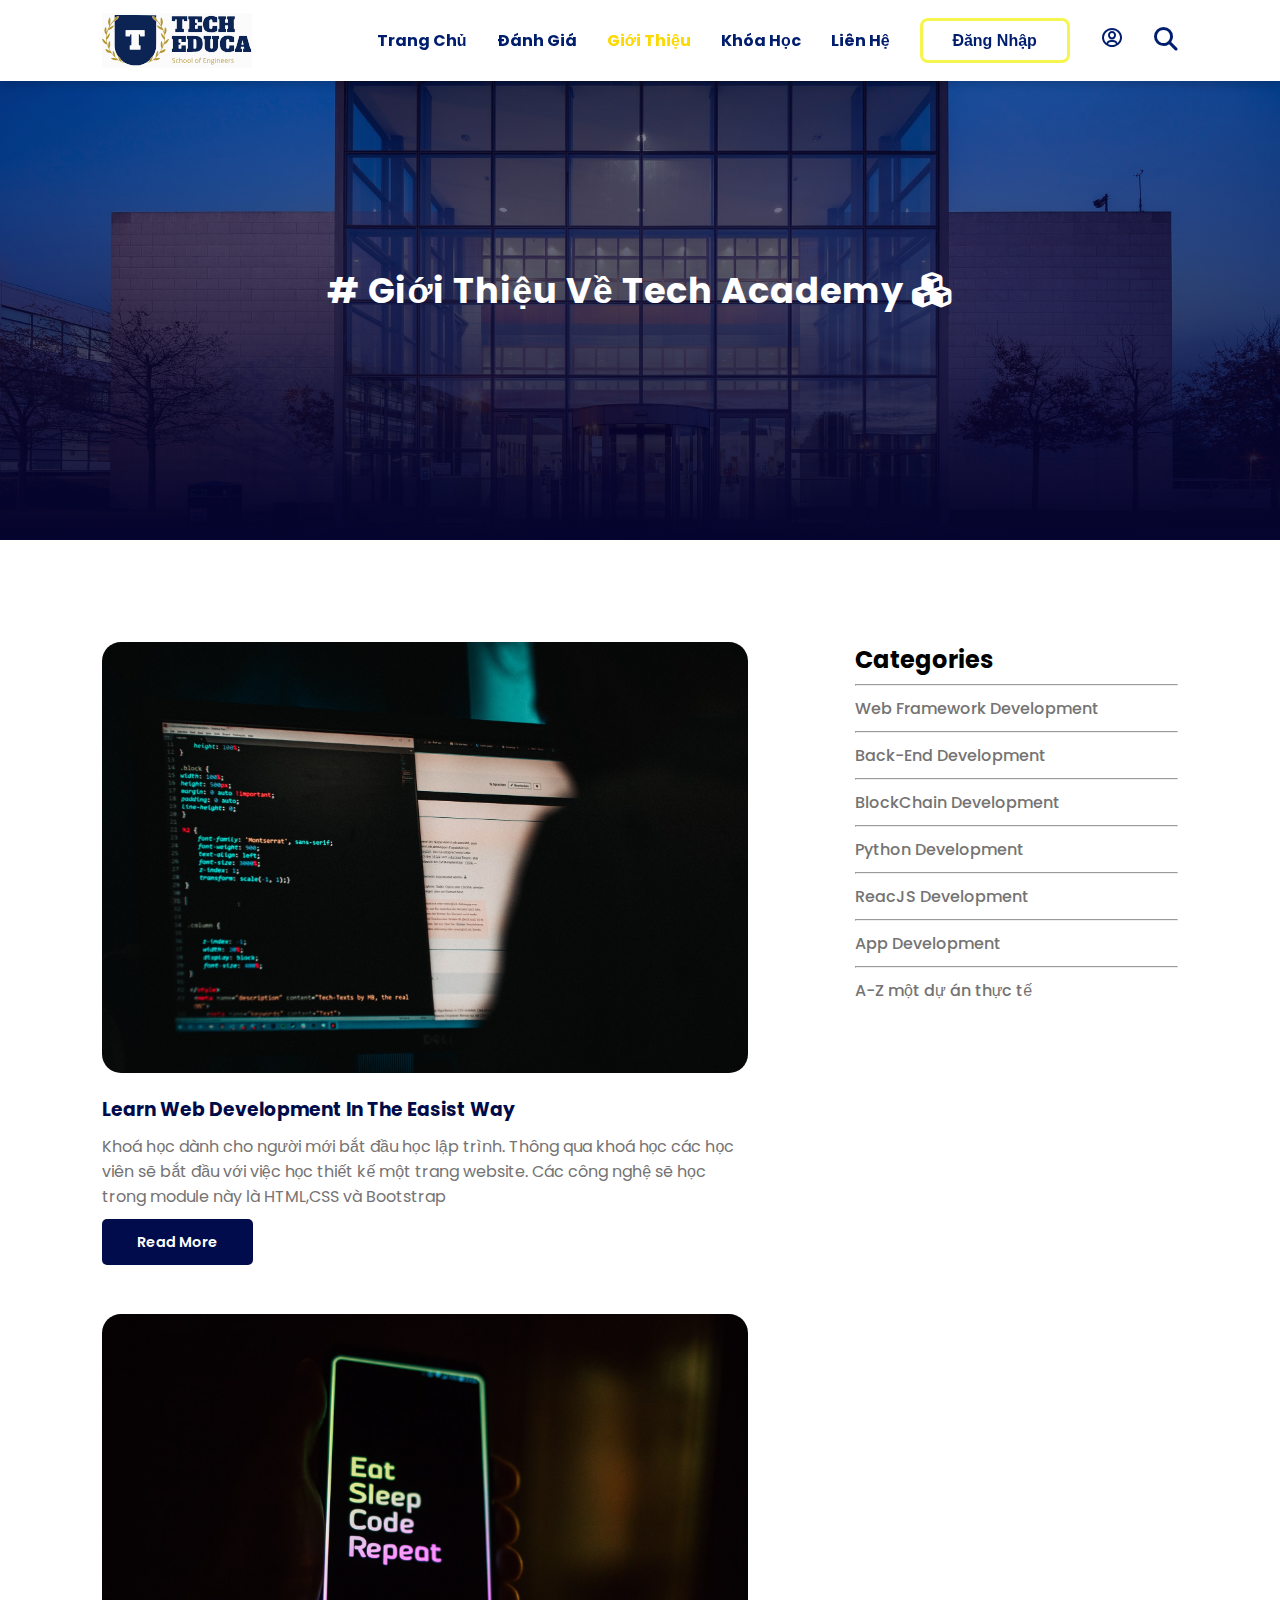
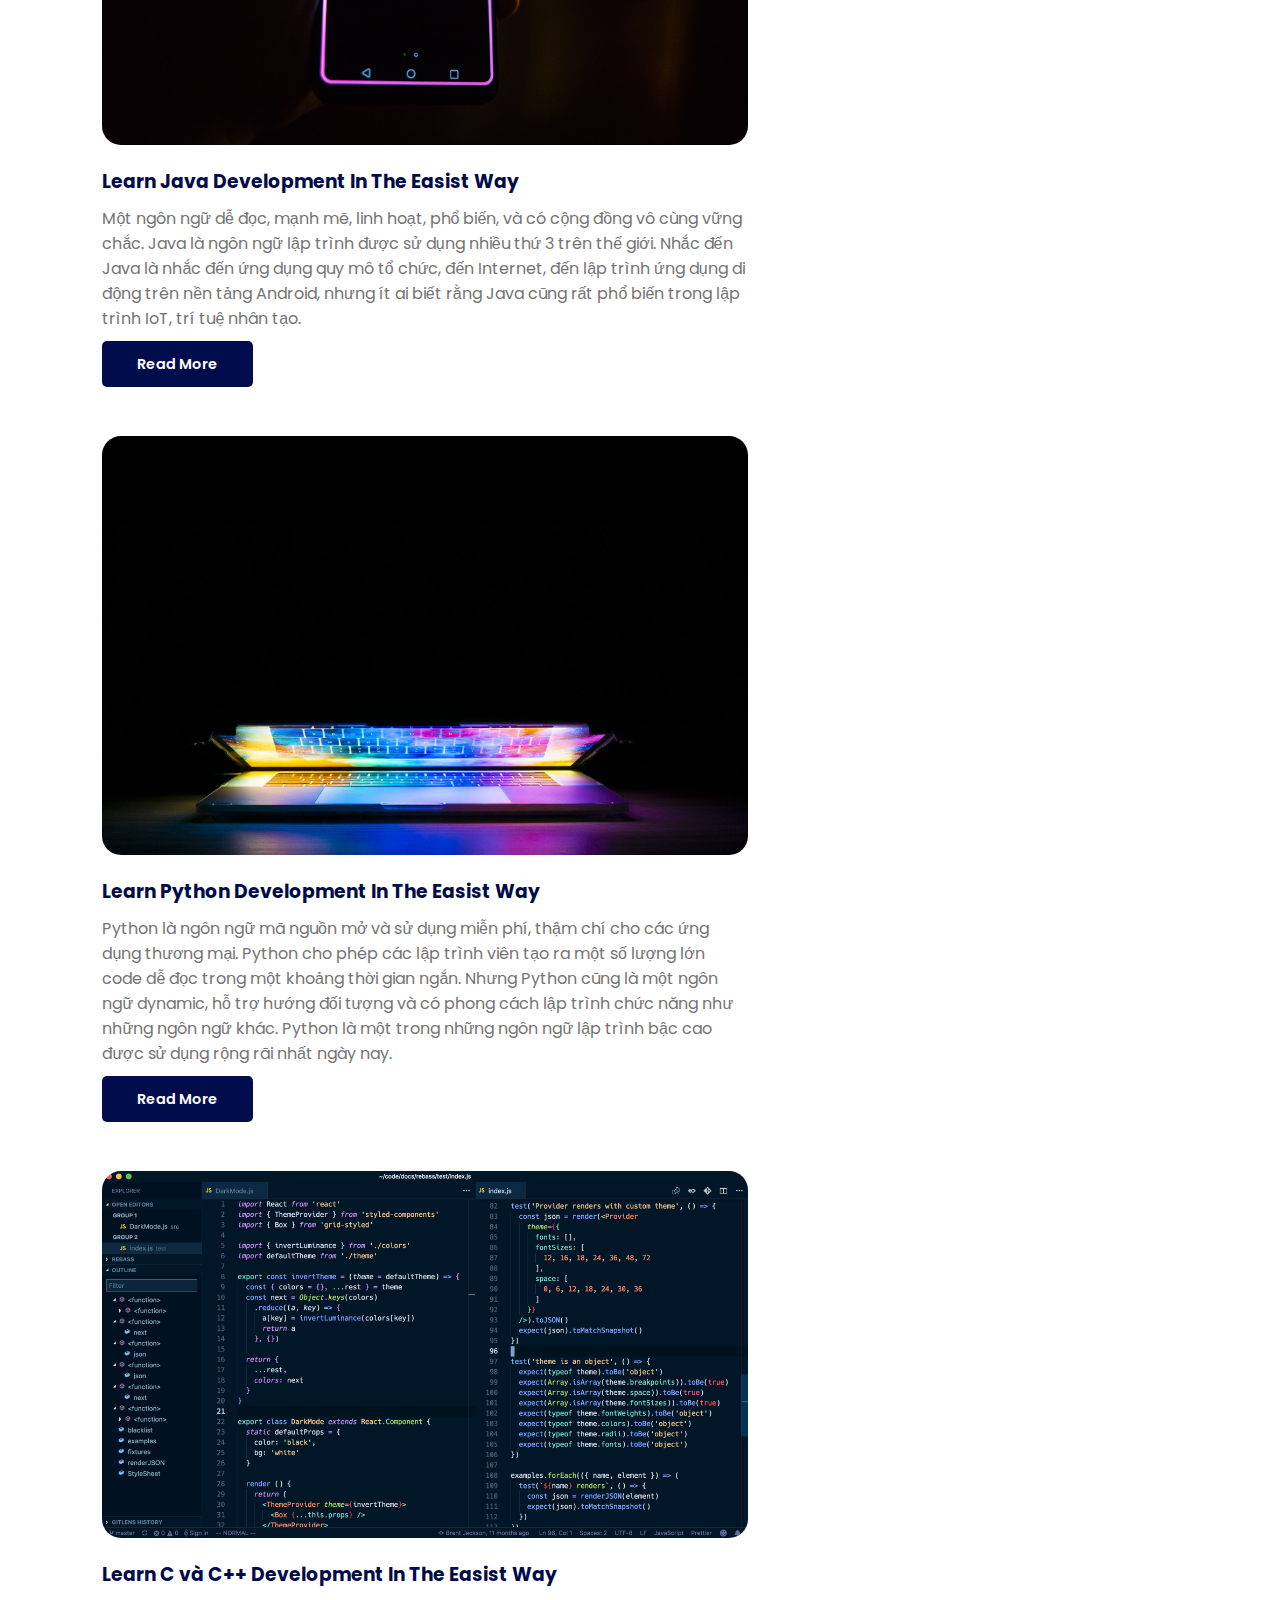
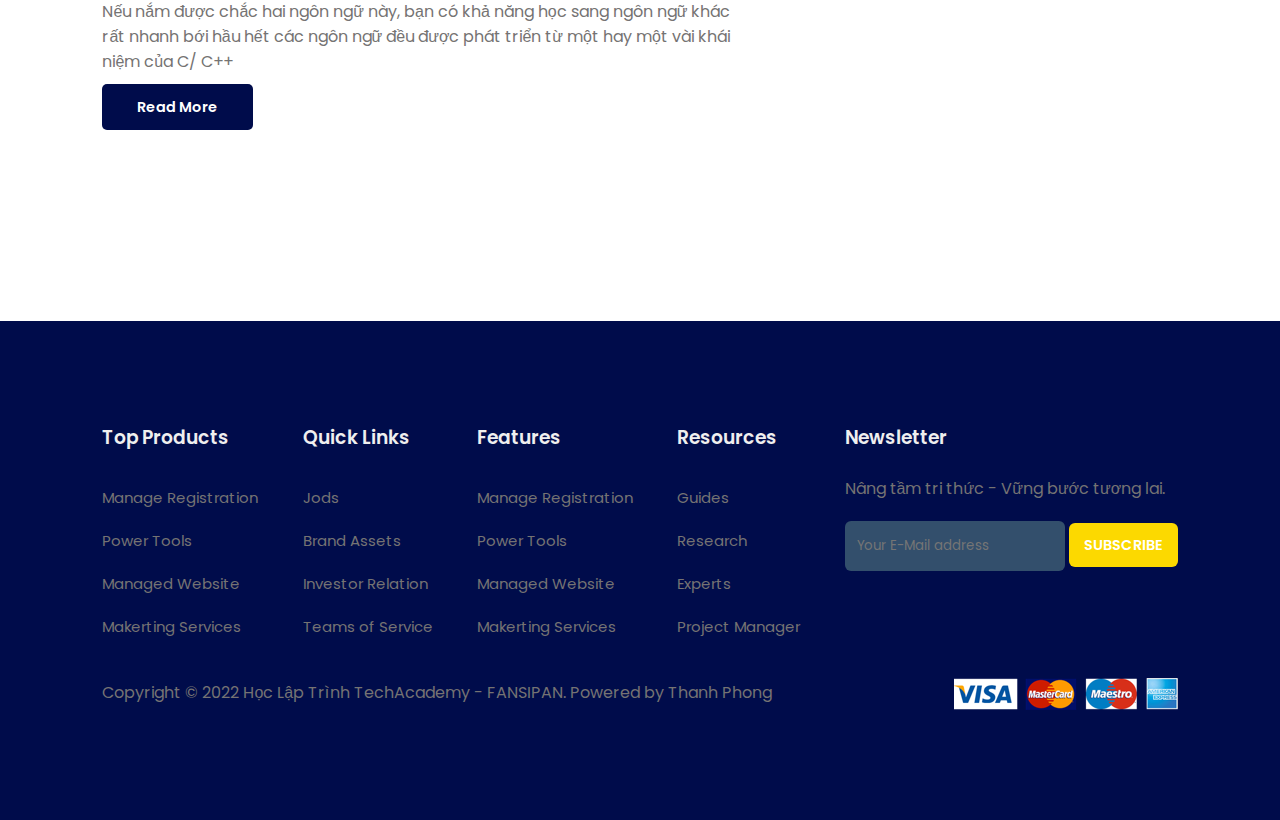
<file: gioithieu.html>
<!DOCTYPE html>
<html lang="en">
<head>
    <meta charset="UTF-8">
    <meta http-equiv="X-UA-Compatible" content="IE=edge">
    <meta name="viewport" content="width=device-width, initial-scale=1.0">
    <title>Ecadcemy Website - NTP</title>
    <!-- Link Css -->
    <link rel="stylesheet" href="style.css">
    <!-- Link Icon -->
    <link href='https://unpkg.com/boxicons@2.1.2/css/boxicons.min.css' rel='stylesheet'>
    <link rel="stylesheet" href="https://cdnjs.cloudflare.com/ajax/libs/font-awesome/6.1.1/css/all.min.css" />

</head>
<body>
    <!-- Navigaion -->
    <nav>
        <img src="images/logo.svg" alt="">
        <div class="navigation">
            <ul>
                <li><a href="index.html">Trang Chủ</a></li>
                <li><a href="danhgia.html">Đánh Giá</a></li>
                <li><a class="active" href="gioithieu.html">Giới Thiệu</a></li>
                <li><a href="khoahoc.html">Khóa Học</a></li>
                <li><a href="lienhe.html">Liên Hệ</a></li>
                <li><a href="dangnhap.html"><button>Đăng Nhập</button></a></li>
                <li><a href="#"><i class='bx bx-user-circle'></i></a></li>
                <li><a href="#"><i class="fa-solid fa-magnifying-glass"></i></a></li>
            </ul>
        </div>
    </nav>

    <!-- Home -->

    <section id="about-home">
        <h2># Giới Thiệu Về Tech Academy <i class="fa-solid fa-cubes"></i></h2>
    </section>

    <!-- Blog -->

    <section id="blog-container">
        <div class="blogs">
            <div class="post">
                <img src="images/b1.jpg" alt="">
                <h3>Learn Web Development In The Easist Way</h3>
                <p>Khoá học dành cho người mới bắt đầu học lập trình. 
                    Thông qua khoá học các học viên sẽ bắt đầu với việc học thiết kế một trang website. 
                    Các công nghệ sẽ học trong module này là HTML,CSS và Bootstrap</p>
                <a href="post.html">Read More</a>
            </div>

            <div class="post">
                <img src="images/b2.jpg" alt="">
                <h3>Learn Java Development In The Easist Way</h3>
                <p>Một ngôn ngữ dễ đọc, mạnh mẽ, linh hoạt, phổ biến, và có cộng đồng vô cùng vững chắc. 
                    Java là ngôn ngữ lập trình được sử dụng nhiều thứ 3 trên thế giới. Nhắc đến Java là nhắc đến ứng dụng quy mô tổ chức, đến Internet,
                đến lập trình ứng dụng di động trên nền tảng Android, nhưng ít ai biết rằng Java cũng rất phổ biến trong lập trình IoT, trí tuệ nhân tạo.
                </p>
                <a href="post.html">Read More</a>
            </div>

            <div class="post">
                <img src="images/b3.jpg" alt="">
                <h3>Learn Python Development In The Easist Way</h3>
                <p>Python là ngôn ngữ mã nguồn mở và sử dụng miễn phí, thậm chí cho các ứng dụng thương mại.
                Python cho phép các lập trình viên tạo ra một số lượng lớn code dễ đọc trong một khoảng thời gian ngắn. 
                Nhưng Python cũng là một ngôn ngữ dynamic, hỗ trợ hướng đối tượng và có phong cách lập trình chức năng như những ngôn ngữ khác.
                Python là một trong những ngôn ngữ lập trình bậc cao được sử dụng rộng rãi nhất ngày nay.</p>
                <a href="post.html">Read More</a>
            </div>

            <div class="post">
                <img src="images/b4.png" alt="">
                <h3>Learn C và C++ Development In The Easist Way</h3>
                <p>Nếu nắm được chắc hai ngôn ngữ này, bạn có khả năng học sang ngôn ngữ khác
                rất nhanh bới hầu hết các ngôn ngữ đều được phát triển từ một hay một vài khái niệm của C/ C++</p>
                <a href="post.html">Read More</a>
            </div>
        </div>

        <div class="cate">
            <h2>Categories </h2>
            <hr>
            <a href="#">Web Framework Development</a>
            <hr>
            <a href="#">Back-End Development</a>
            <hr>
            <a href="#">BlockChain Development</a>
            <hr>
            <a href="#">Python Development</a>
            <hr>
            <a href="#">ReacJS Development</a>
            <hr>
            <a href="#">App Development</a>
            <hr>
            <a href="#">A-Z một dự án thực tế</a>
        </div>
    </section>


    <!-- Footer  -->

    <footer>
        <div class="fooder-col">
            <h3>Top Products</h3>
            <li>Manage Registration</li>
            <li>Power Tools</li>
            <li>Managed Website</li>
            <li>Makerting Services</li>
        </div>

        <div class="fooder-col">
            <h3>Quick Links</h3>
            <li>Jods</li>
            <li>Brand Assets</li>
            <li>Investor Relation</li>
            <li>Teams of Service</li>
        </div>

        <div class="fooder-col">
            <h3>Features</h3>
            <li>Manage Registration</li>
            <li>Power Tools</li>
            <li>Managed Website</li>
            <li>Makerting Services</li>
        </div>

        <div class="fooder-col">
            <h3>Resources</h3>
            <li>Guides</li>
            <li>Research</li>
            <li>Experts</li>
            <li>Project Manager</li>
        </div>

        <div class="fooder-col">
            <h3>Newsletter</h3>
            <p>Nâng tầm tri thức - Vững bước tương lai.</p>
            <div class="subscribe">
                <input type="text" placeholder="Your E-Mail address">
                <a href="dangnhap.html" class="yellow">SUBSCRIBE</a>
            </div>
        </div>

        <div class="copyright">
            <p>Copyright © 2022 Học Lập Trình TechAcademy - FANSIPAN. Powered by Thanh Phong</p>
            <div class="pro-links">
                <img src="images/pay.png" alt="">
            </div>
        </div>
    </footer>
    
</body>
</html>
</file>
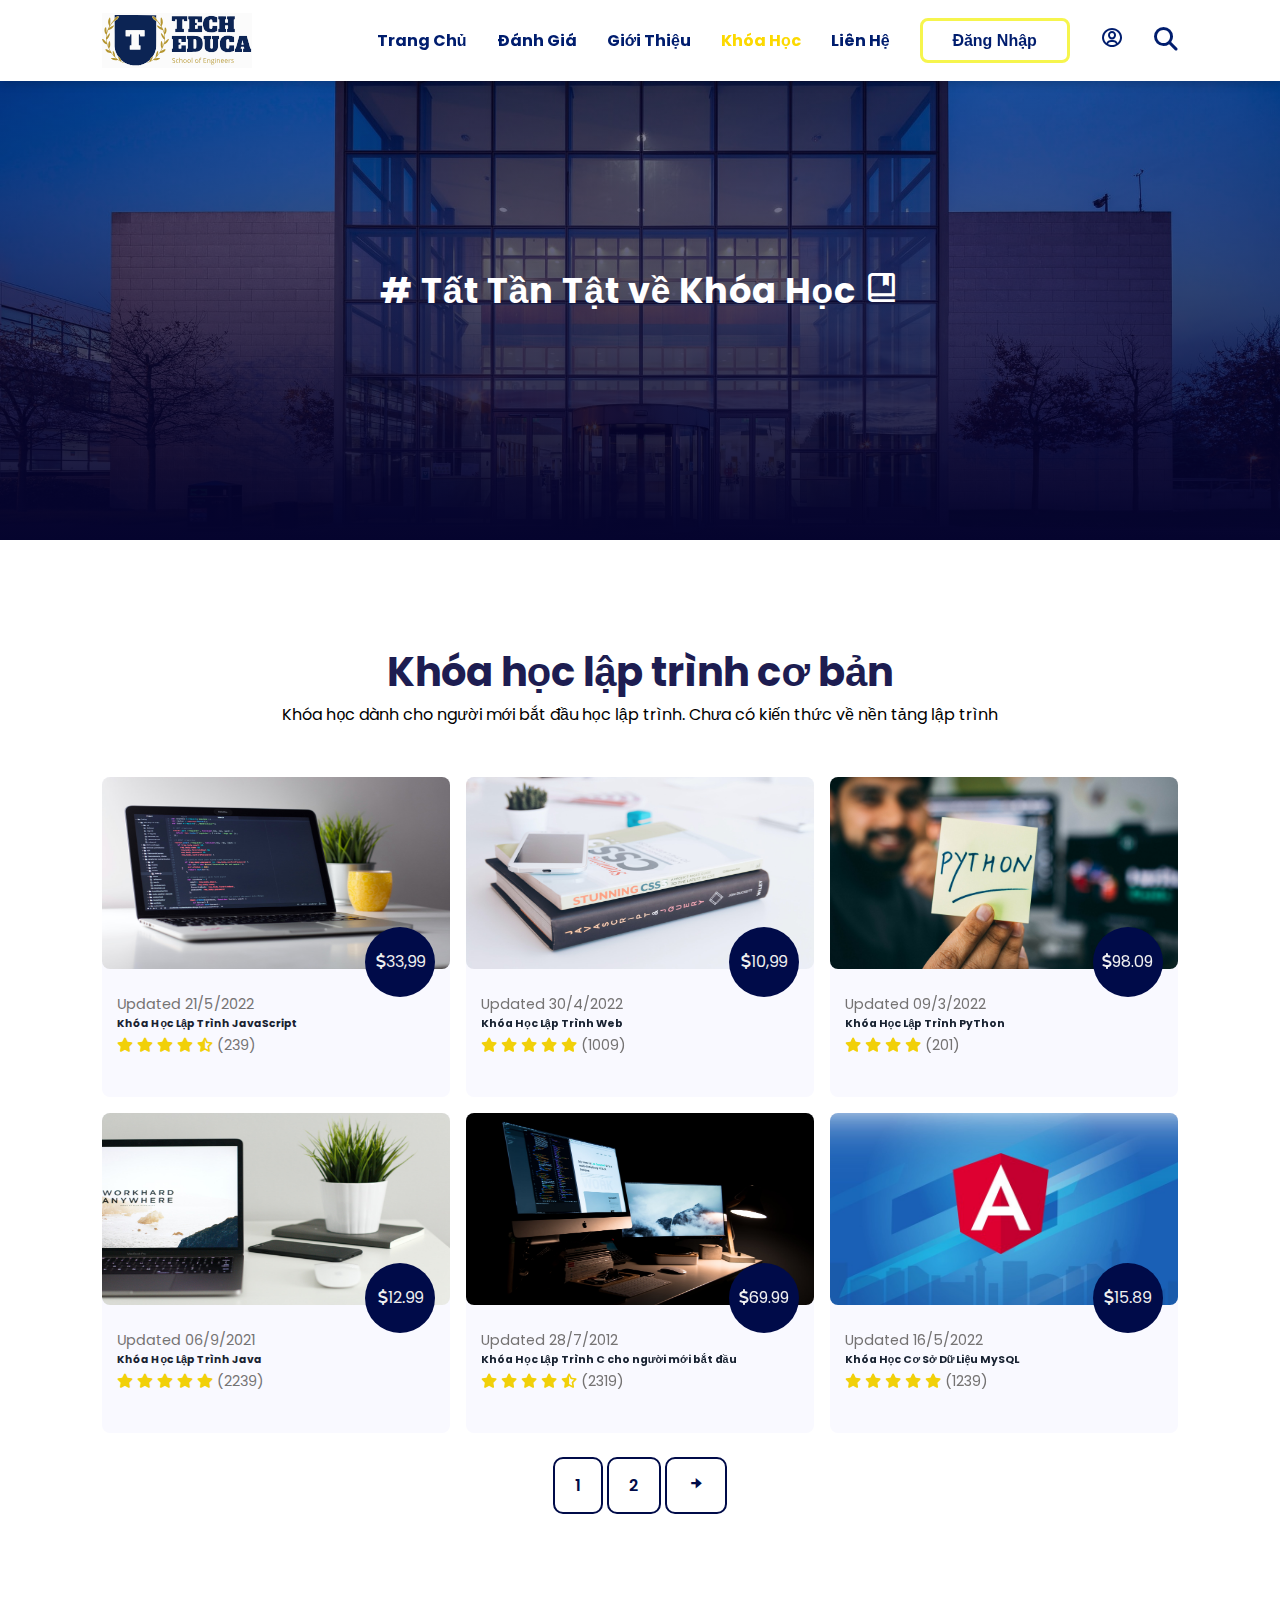
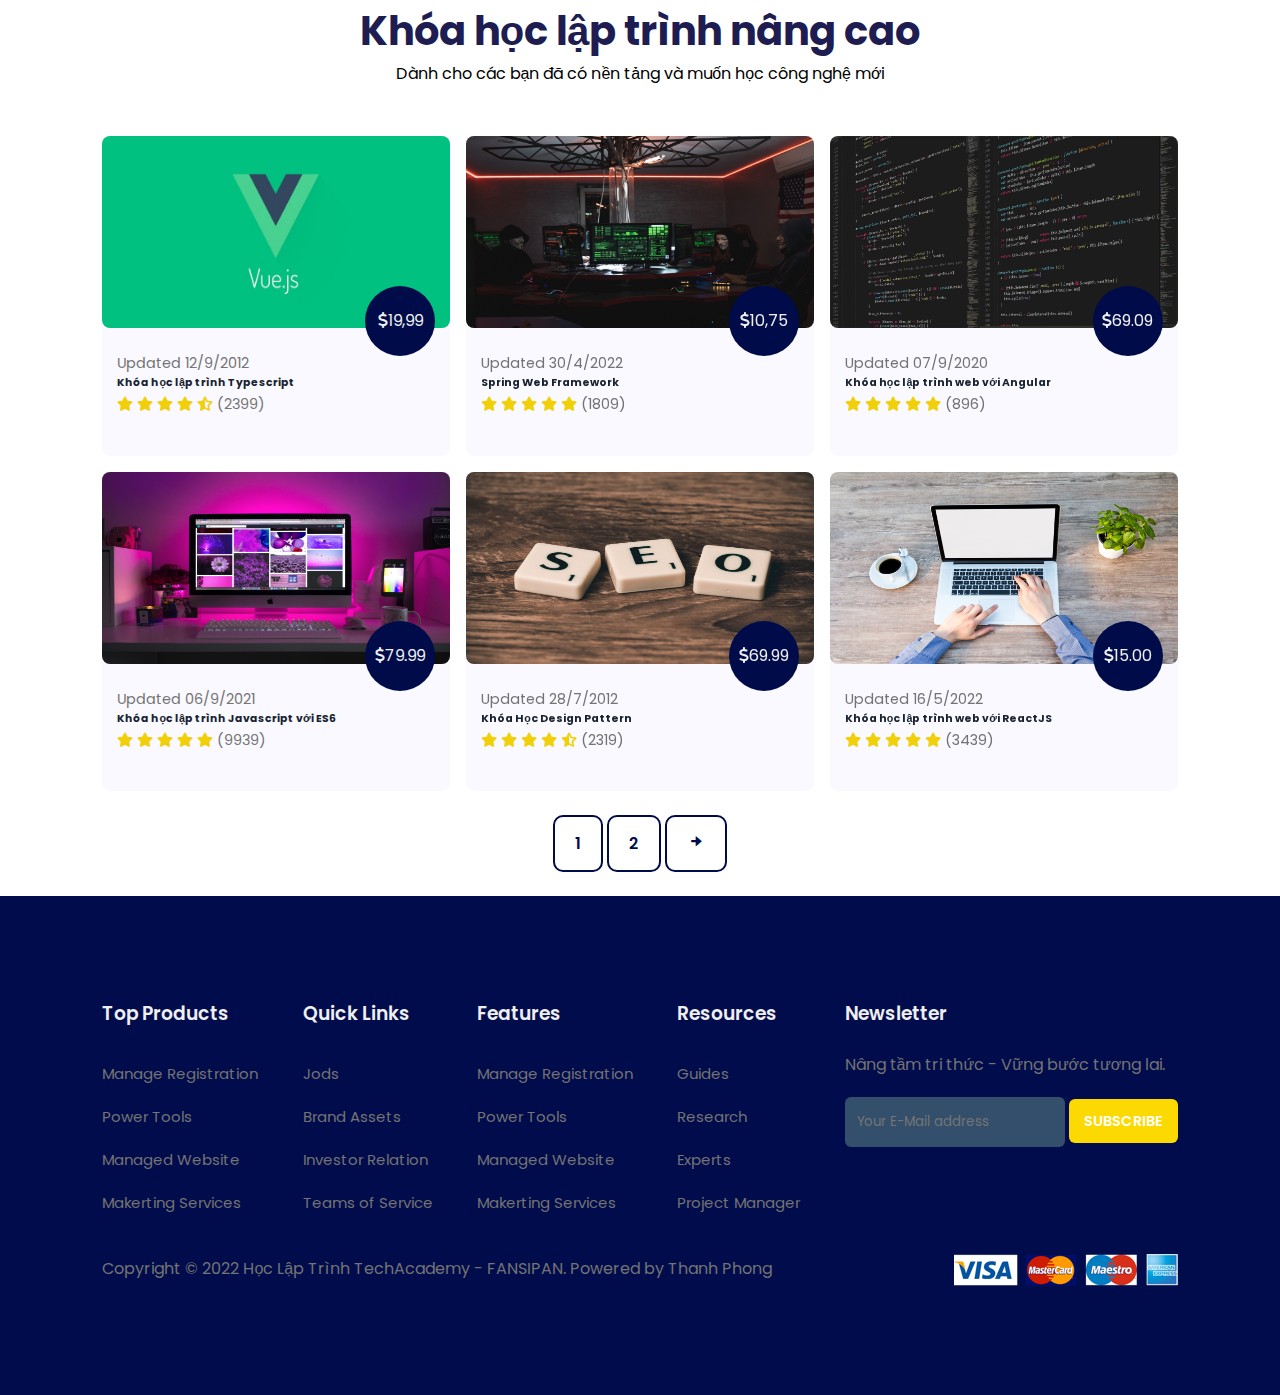
<file: khoahoc.html>
<!DOCTYPE html>
<html lang="en">

<head>
    <meta charset="UTF-8">
    <meta http-equiv="X-UA-Compatible" content="IE=edge">
    <meta name="viewport" content="width=device-width, initial-scale=1.0">
    <title>Ecadcemy Website - NTP</title>
    <!-- Link Css -->
    <link rel="stylesheet" href="style.css">
    <!-- Link Icon -->
    <link href='https://unpkg.com/boxicons@2.1.2/css/boxicons.min.css' rel='stylesheet'>
    <link rel="stylesheet" href="https://cdnjs.cloudflare.com/ajax/libs/font-awesome/6.1.1/css/all.min.css" />

</head>

<body>
    <!-- Navigaion -->
    <nav>
        <img src="images/logo.svg" alt="">
        <div class="navigation">
            <ul>
                <li><a href="index.html">Trang Chủ</a></li>
                <li><a href="danhgia.html">Đánh Giá</a></li>
                <li><a href="gioithieu.html">Giới Thiệu</a></li>
                <li><a class="active" href="khoahoc.html">Khóa Học</a></li>
                <li><a href="lienhe.html">Liên Hệ</a></li>
                <li><a href="dangnhap.html"><button>Đăng Nhập</button></a></li>
                <li><a href="#"><i class='bx bx-user-circle'></i></a></li>
                <li><a href="#"><i class="fa-solid fa-magnifying-glass"></i></a></li>
            </ul>
        </div>
    </nav>

    <!-- Home -->

    <section id="about-home">
        <h2># Tất Tần Tật về Khóa Học <i class='bx bx-book-bookmark' ></i></h2>
    </section>


    <!-- Courses -->

    <section id="course">
        <h1>Khóa học lập trình cơ bản</h1>
        <p>Khóa học dành cho người mới bắt đầu học lập trình. Chưa có kiến thức về nền tảng lập trình</p>
        <div class="course-box">

            <div onclick="window.location.href='course-inner.html'; " class="courses">
                <img src="images/c1.jpg" alt="">
                <div class="details">
                    <span>Updated 21/5/2022</span>
                    <h6>Khóa Học Lập Trình JavaScript</h6>
                    <div class="star">
                        <i class="fa-solid fa-star"></i>
                        <i class="fa-solid fa-star"></i>
                        <i class="fa-solid fa-star"></i>
                        <i class="fa-solid fa-star"></i>
                        <i class="fa-solid fa-star-half-stroke"></i>
                        <span>(239)</span>
                    </div>
                </div>
                <div class="cost">
                    <i class="fa-solid fa-dollar-sign"></i>33,99
                </div>
            </div>

            <div onclick="window.location.href='course-inner.html'; " class="courses">
                <img src="images/c2.jpg" alt="">
                <div class="details">
                    <span>Updated 30/4/2022</span>
                    <h6>Khóa Học Lập Trình Web</h6>
                    <div class="star">
                        <i class="fa-solid fa-star"></i>
                        <i class="fa-solid fa-star"></i>
                        <i class="fa-solid fa-star"></i>
                        <i class="fa-solid fa-star"></i>
                        <i class="fa-solid fa-star"></i>
                        <span>(1009)</span>
                    </div>
                </div>
                <div class="cost">
                    <i class="fa-solid fa-dollar-sign"></i>10,99
                </div>
            </div>

            <div onclick="window.location.href='course-inner.html'; " class="courses">
                <img src="images/c3.jpg" alt="">
                <div class="details">
                    <span>Updated 09/3/2022</span>
                    <h6>Khóa Học Lập Trình PyThon</h6>
                    <div class="star">
                        <i class="fa-solid fa-star"></i>
                        <i class="fa-solid fa-star"></i>
                        <i class="fa-solid fa-star"></i>
                        <i class="fa-solid fa-star"></i>
                        <span>(201)</span>
                    </div>
                </div>
                <div class="cost">
                    <i class="fa-solid fa-dollar-sign"></i>98.09
                </div>
            </div>

            <div onclick="window.location.href='course-inner.html'; " class="courses">
                <img src="images/c4.jpg" alt="">
                <div class="details">
                    <span>Updated 06/9/2021</span>
                    <h6>Khóa Học Lập Trình Java</h6>
                    <div class="star">
                        <i class="fa-solid fa-star"></i>
                        <i class="fa-solid fa-star"></i>
                        <i class="fa-solid fa-star"></i>
                        <i class="fa-solid fa-star"></i>
                        <i class="fa-solid fa-star"></i>
                        <span>(2239)</span>
                    </div>
                </div>
                <div class="cost">
                    <i class="fa-solid fa-dollar-sign"></i>12.99
                </div>
            </div>

            <div onclick="window.location.href='course-inner.html'; " class="courses">
                <img src="images/c5.jpg" alt="">
                <div class="details">
                    <span>Updated 28/7/2012</span>
                    <h6>Khóa Học Lập Trình C cho người mới bắt đầu</h6>
                    <div class="star">
                        <i class="fa-solid fa-star"></i>
                        <i class="fa-solid fa-star"></i>
                        <i class="fa-solid fa-star"></i>
                        <i class="fa-solid fa-star"></i>
                        <i class="fa-solid fa-star-half-stroke"></i>
                        <span>(2319)</span>
                    </div>
                </div>
                <div class="cost">
                    <i class="fa-solid fa-dollar-sign"></i>69.99
                </div>
            </div>

            <div onclick="window.location.href='course-inner.html'; " class="courses">
                <img src="images/c6.jpg" alt="">
                <div class="details">
                    <span>Updated 16/5/2022</span>
                    <h6>Khóa Học Cơ Sở Dữ Liệu MySQL</h6>
                    <div class="star">
                        <i class="fa-solid fa-star"></i>
                        <i class="fa-solid fa-star"></i>
                        <i class="fa-solid fa-star"></i>
                        <i class="fa-solid fa-star"></i>
                        <i class="fa-solid fa-star"></i>
                        <span>(1239)</span>
                    </div>
                </div>
                <div class="cost">
                    <i class="fa-solid fa-dollar-sign"></i>15.89
                </div>
            </div>
        </div>
    </section>

    <section id="pagination" class="section-p1">
        <a href="#">1</a>
        <a href="#">2</a>
        <a href="#"><i class='bx bxs-right-arrow-alt'></i></a>
    </section>

    <!-- Courses -->

    <section id="course">
        <h1>Khóa học lập trình nâng cao</h1>
        <p>Dành cho các bạn đã có nền tảng và muốn học công nghệ mới</p>
        <div class="course-box">

            <div onclick="window.location.href='course-inner.html'; " class="courses">
                <img src="images/c7.jpeg" alt="">
                <div class="details">
                    <span>Updated 12/9/2012</span>
                    <h6>Khóa học lập trình Typescript</h6>
                    <div class="star">
                        <i class="fa-solid fa-star"></i>
                        <i class="fa-solid fa-star"></i>
                        <i class="fa-solid fa-star"></i>
                        <i class="fa-solid fa-star"></i>
                        <i class="fa-solid fa-star-half-stroke"></i>
                        <span>(2399)</span>
                    </div>
                </div>
                <div class="cost">
                    <i class="fa-solid fa-dollar-sign"></i>19,99
                </div>
            </div>

            <div onclick="window.location.href='course-inner.html'; " class="courses">
                <img src="images/c8.jpg" alt="">
                <div class="details">
                    <span>Updated 30/4/2022</span>
                    <h6>Spring Web Framework</h6>
                    <div class="star">
                        <i class="fa-solid fa-star"></i>
                        <i class="fa-solid fa-star"></i>
                        <i class="fa-solid fa-star"></i>
                        <i class="fa-solid fa-star"></i>
                        <i class="fa-solid fa-star"></i>
                        <span>(1809)</span>
                    </div>
                </div>
                <div class="cost">
                    <i class="fa-solid fa-dollar-sign"></i>10,75
                </div>
            </div>

            <div onclick="window.location.href='course-inner.html'; " class="courses">
                <img src="images/c9.jpg" alt="">
                <div class="details">
                    <span>Updated 07/9/2020</span>
                    <h6>Khóa học lập trình web với Angular</h6>
                    <div class="star">
                        <i class="fa-solid fa-star"></i>
                        <i class="fa-solid fa-star"></i>
                        <i class="fa-solid fa-star"></i>
                        <i class="fa-solid fa-star"></i>
                        <i class="fa-solid fa-star"></i>
                        <span>(896)</span>
                    </div>
                </div>
                <div class="cost">
                    <i class="fa-solid fa-dollar-sign"></i>69.09
                </div>
            </div>

            <div onclick="window.location.href='course-inner.html'; " class="courses">
                <img src="images/c10.jpg" alt="">
                <div class="details">
                    <span>Updated 06/9/2021</span>
                    <h6>Khóa học lập trình Javascript với ES6</h6>
                    <div class="star">
                        <i class="fa-solid fa-star"></i>
                        <i class="fa-solid fa-star"></i>
                        <i class="fa-solid fa-star"></i>
                        <i class="fa-solid fa-star"></i>
                        <i class="fa-solid fa-star"></i>
                        <span>(9939)</span>
                    </div>
                </div>
                <div class="cost">
                    <i class="fa-solid fa-dollar-sign"></i>79.99
                </div>
            </div>

            <div onclick="window.location.href='course-inner.html'; " class="courses">
                <img src="images/c11.jpg" alt="">
                <div class="details">
                    <span>Updated 28/7/2012</span>
                    <h6>Khóa Học Design Pattern</h6>
                    <div class="star">
                        <i class="fa-solid fa-star"></i>
                        <i class="fa-solid fa-star"></i>
                        <i class="fa-solid fa-star"></i>
                        <i class="fa-solid fa-star"></i>
                        <i class="fa-solid fa-star-half-stroke"></i>
                        <span>(2319)</span>
                    </div>
                </div>
                <div class="cost">
                    <i class="fa-solid fa-dollar-sign"></i>69.99
                </div>
            </div>

            <div onclick="window.location.href='course-inner.html'; " class="courses">
                <img src="images/c12.jpg" alt="">
                <div class="details">
                    <span>Updated 16/5/2022</span>
                    <h6>Khóa học lập trình web với ReactJS</h6>
                    <div class="star">
                        <i class="fa-solid fa-star"></i>
                        <i class="fa-solid fa-star"></i>
                        <i class="fa-solid fa-star"></i>
                        <i class="fa-solid fa-star"></i>
                        <i class="fa-solid fa-star"></i>
                        <span>(3439)</span>
                    </div>
                </div>
                <div class="cost">
                    <i class="fa-solid fa-dollar-sign"></i>15.00
                </div>
            </div>
        </div>

    </section>

    <section id="pagination" class="section-p1">
        <a href="#">1</a>
        <a href="#">2</a>
        <a href="#"><i class='bx bxs-right-arrow-alt'></i></a>
    </section>

    <!-- Footer  -->

    <footer>
        <div class="fooder-col">
            <h3>Top Products</h3>
            <li>Manage Registration</li>
            <li>Power Tools</li>
            <li>Managed Website</li>
            <li>Makerting Services</li>
        </div>

        <div class="fooder-col">
            <h3>Quick Links</h3>
            <li>Jods</li>
            <li>Brand Assets</li>
            <li>Investor Relation</li>
            <li>Teams of Service</li>
        </div>

        <div class="fooder-col">
            <h3>Features</h3>
            <li>Manage Registration</li>
            <li>Power Tools</li>
            <li>Managed Website</li>
            <li>Makerting Services</li>
        </div>

        <div class="fooder-col">
            <h3>Resources</h3>
            <li>Guides</li>
            <li>Research</li>
            <li>Experts</li>
            <li>Project Manager</li>
        </div>

        <div class="fooder-col">
            <h3>Newsletter</h3>
            <p>Nâng tầm tri thức - Vững bước tương lai.</p>
            <div class="subscribe">
                <input type="text" placeholder="Your E-Mail address">
                <a href="dangnhap.html" class="yellow">SUBSCRIBE</a>
            </div>
        </div>

        <div class="copyright">
            <p>Copyright © 2022 Học Lập Trình TechAcademy - FANSIPAN. Powered by Thanh Phong</p>
            <div class="pro-links">
                <img src="images/pay.png" alt="">
            </div>
        </div>
    </footer>

</body>

</html>
</file>
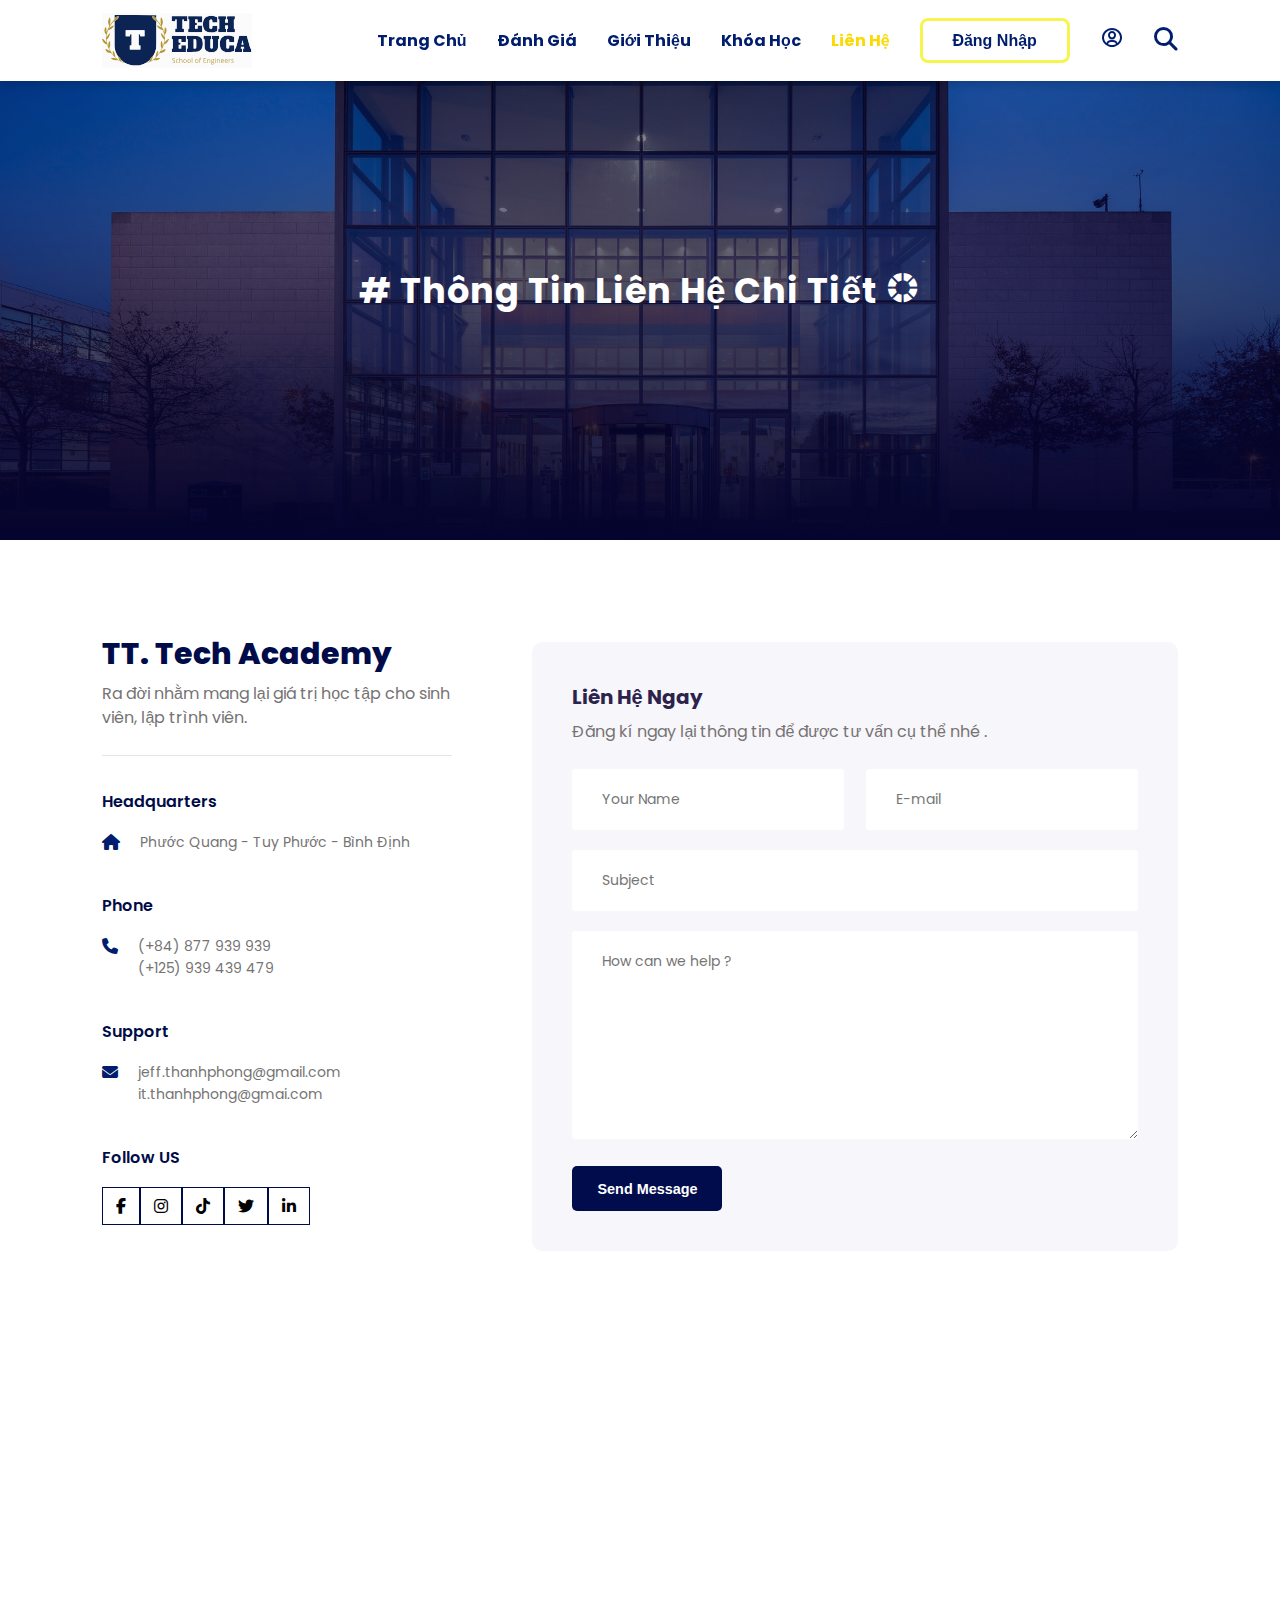
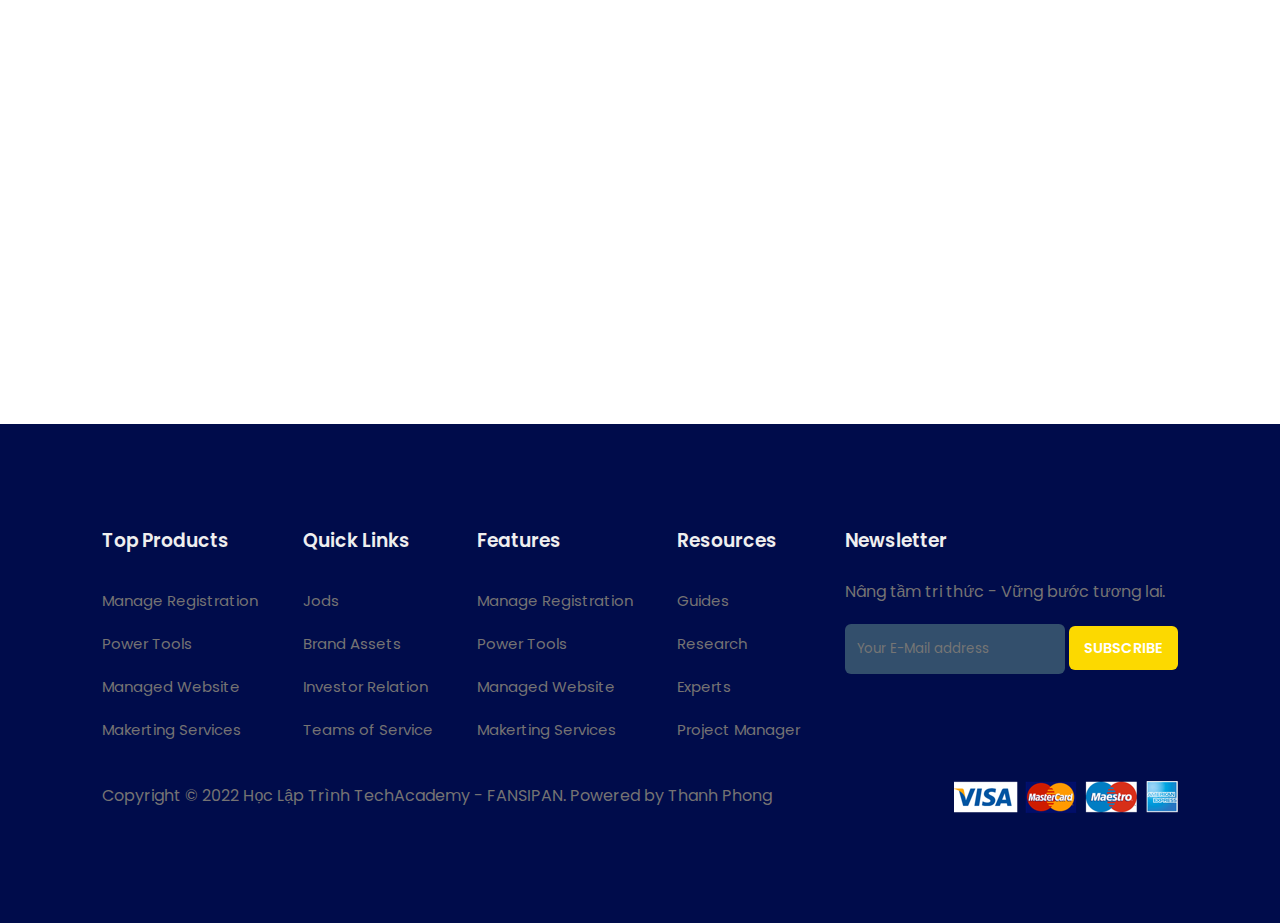
<file: lienhe.html>
<!DOCTYPE html>
<html lang="en">

<head>
    <meta charset="UTF-8">
    <meta http-equiv="X-UA-Compatible" content="IE=edge">
    <meta name="viewport" content="width=device-width, initial-scale=1.0">
    <title>Ecadcemy Website - NTP</title>
    <!-- Link Css -->
    <link rel="stylesheet" href="style.css">
    <!-- Link Icon -->
    <link href='https://unpkg.com/boxicons@2.1.2/css/boxicons.min.css' rel='stylesheet'>
    <link rel="stylesheet" href="https://cdnjs.cloudflare.com/ajax/libs/font-awesome/6.1.1/css/all.min.css" />

</head>

<body>
    <!-- Navigaion -->
    <nav>
        <img src="images/logo.svg" alt="">
        <div class="navigation">
            <ul>
                <li><a href="index.html">Trang Chủ</a></li>
                <li><a href="danhgia.html">Đánh Giá</a></li>
                <li><a href="gioithieu.html">Giới Thiệu</a></li>
                <li><a href="khoahoc.html">Khóa Học</a></li>
                <li><a class="active" href="lienhe.html">Liên Hệ</a></li>
                <li><a href="dangnhap.html"><button>Đăng Nhập</button></a></li>
                <li><a href="#"><i class='bx bx-user-circle'></i></a></li>
                <li><a href="#"><i class="fa-solid fa-magnifying-glass"></i></a></li>
            </ul>
        </div>
    </nav>

    <!-- Home -->

    <section id="about-home">
        <h2># Thông Tin Liên Hệ Chi Tiết <i class='bx bxs-color'></i></h2>
    </section>

    <section id="contact">
        <div class="getin">
            <h2>TT. Tech Academy</h2>
            <p>Ra đời nhằm mang lại giá trị học tập cho sinh viên, lập trình viên.</p>

            <div class="getin-details">
                <h3>Headquarters</h3>
                <div>
                    <i class="fa-solid fa-house get"></i>
                    <p> Phước Quang - Tuy Phước - Bình Định</p>
                </div>
                <h3>Phone</h3>
                <div>
                    <i class="fa-solid fa-phone get"></i>
                    <p> (+84) 877 939 939 <br> (+125) 939 439 479</p>
                </div>
                <h3>Support</h3>
                <div>
                    <i class="fa-solid fa-envelope get"></i>
                    <p> jeff.thanhphong@gmail.com <br> it.thanhphong@gmai.com</p>
                </div>
                <h3>Follow US</h3>
                <div class="pro-links">
                    <i class="fa-brands fa-facebook-f"></i>
                    <i class="fa-brands fa-instagram"></i>
                    <i class="fa-brands fa-tiktok"></i>
                    <i class="fa-brands fa-twitter"></i>
                    <i class="fa-brands fa-linkedin-in"></i>
                </div>
            </div>
        </div>

        <div class="form">
            <h4>Liên Hệ Ngay</h4>
            <p>Đăng kí ngay lại thông tin để được tư vấn cụ thể nhé .</p>
            <div class="form-row">
                <input type="text" placeholder="Your Name">
                <input type="text" placeholder="E-mail">
            </div>
            <div class="form-col">
                <input type="text" placeholder="Subject">
            </div>
            <div class="form-col">
                <textarea name="" id="" cols="30" rows="8" placeholder="How can we help ?"></textarea>
            </div>
            <div class="form-col">
                <button class="sub">Send Message</button>
            </div>
        </div>

    </section>

    <section id="map">
        <iframe src="https://www.google.com/maps/embed?pb=!1m18!1m12!1m3!1d123966.92476585114!2d109.0870247801107!3d13.841055505891294!2m3!1f0!2f0!3f0!3m2!1i1024!2i768!4f13.1!3m3!1m2!1s0x316f136c7cd36973%3A0xd851b0352ac318e5!2zVHV5IFBoxrDhu5tjLCBCw6xuaCDEkOG7i25oLCBWaeG7h3QgTmFt!5e0!3m2!1svi!2s!4v1652966062344!5m2!1svi!2s" 
        width="600" height="450" 
        style="border:0;" allowfullscreen="" 
        loading="lazy" 
        referrerpolicy="no-referrer-when-downgrade">
        </iframe>
    </section>


    <!-- Footer  -->

    <footer>
        <div class="fooder-col">
            <h3>Top Products</h3>
            <li>Manage Registration</li>
            <li>Power Tools</li>
            <li>Managed Website</li>
            <li>Makerting Services</li>
        </div>

        <div class="fooder-col">
            <h3>Quick Links</h3>
            <li>Jods</li>
            <li>Brand Assets</li>
            <li>Investor Relation</li>
            <li>Teams of Service</li>
        </div>

        <div class="fooder-col">
            <h3>Features</h3>
            <li>Manage Registration</li>
            <li>Power Tools</li>
            <li>Managed Website</li>
            <li>Makerting Services</li>
        </div>

        <div class="fooder-col">
            <h3>Resources</h3>
            <li>Guides</li>
            <li>Research</li>
            <li>Experts</li>
            <li>Project Manager</li>
        </div>

        <div class="fooder-col">
            <h3>Newsletter</h3>
            <p>Nâng tầm tri thức - Vững bước tương lai.</p>
            <div class="subscribe">
                <input type="text" placeholder="Your E-Mail address">
                <a href="dangnhap.html" class="yellow">SUBSCRIBE</a>
            </div>
        </div>

        <div class="copyright">
            <p>Copyright © 2022 Học Lập Trình TechAcademy - FANSIPAN. Powered by Thanh Phong</p>
            <div class="pro-links">
                <img src="images/pay.png" alt="">
            </div>
        </div>
    </footer>

</body>

</html>
</file>
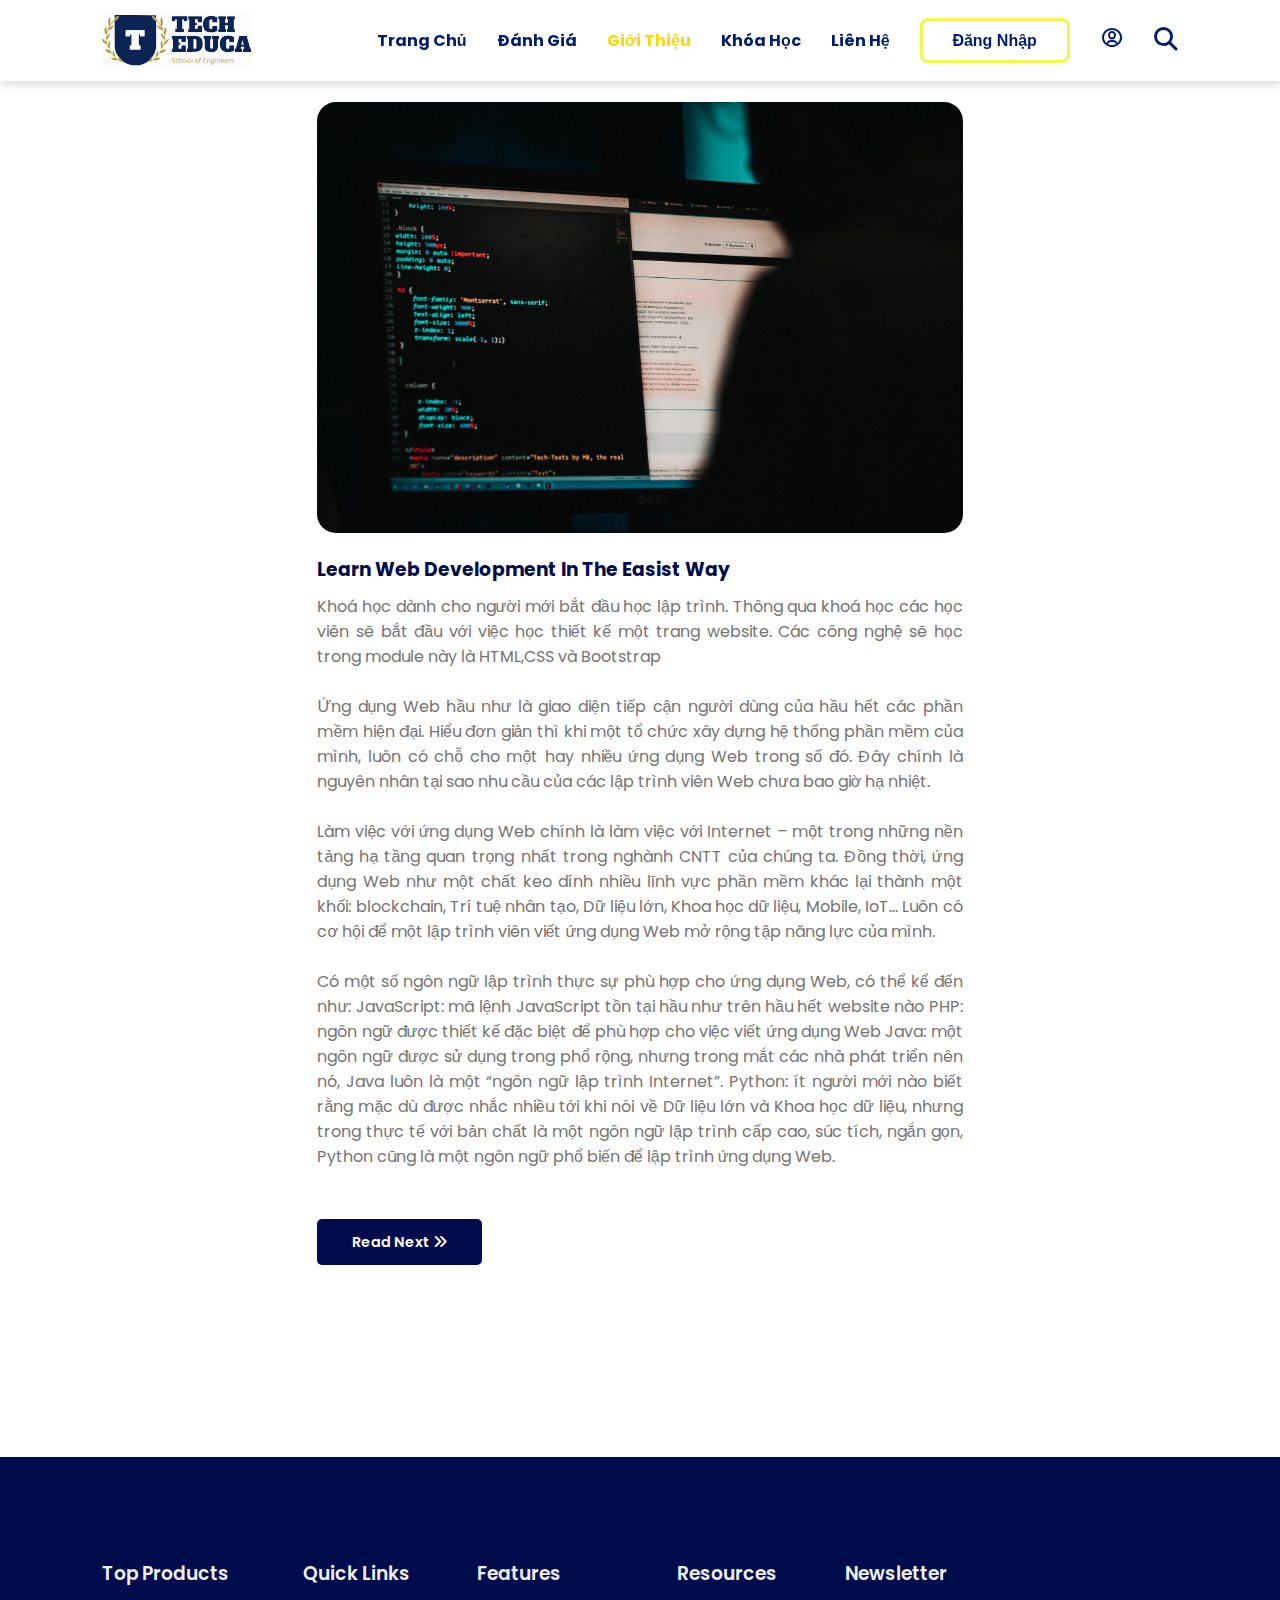
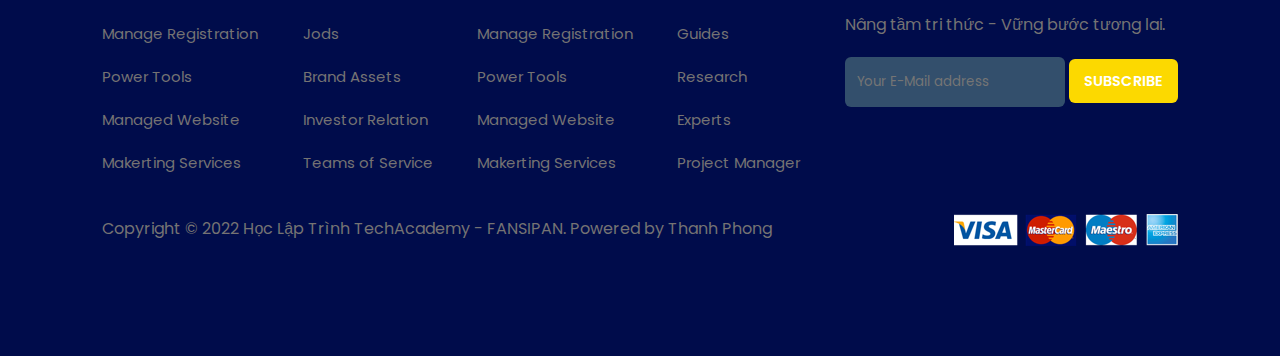
<file: post.html>
<!DOCTYPE html>
<html lang="en">
<head>
    <meta charset="UTF-8">
    <meta http-equiv="X-UA-Compatible" content="IE=edge">
    <meta name="viewport" content="width=device-width, initial-scale=1.0">
    <title>Ecadcemy Website - NTP</title>
    <!-- Link Css -->
    <link rel="stylesheet" href="style.css">
    <!-- Link Icon -->
    <link href='https://unpkg.com/boxicons@2.1.2/css/boxicons.min.css' rel='stylesheet'>
    <link rel="stylesheet" href="https://cdnjs.cloudflare.com/ajax/libs/font-awesome/6.1.1/css/all.min.css" />

</head>
<body>
    <!-- Navigaion -->
    <nav>
        <img src="images/logo.svg" alt="">
        <div class="navigation">
            <ul>
                <li><a href="index.html">Trang Chủ</a></li>
                <li><a href="danhgia.html">Đánh Giá</a></li>
                <li><a class="active" href="gioithieu.html">Giới Thiệu</a></li>
                <li><a href="khoahoc.html">Khóa Học</a></li>
                <li><a href="lienhe.html">Liên Hệ</a></li>
                <li><a href="dangnhap.html"><button>Đăng Nhập</button></a></li>
                <li><a href="#"><i class='bx bx-user-circle'></i></a></li>
                <li><a href="#"><i class="fa-solid fa-magnifying-glass"></i></a></li>
            </ul>
        </div>
    </nav>

    <!-- Home -->

    <section id="blog-container">
        <div class="blogs blogpost">
            <div class="post">
                <img src="images/b1.jpg" alt="">
                <h3>Learn Web Development In The Easist Way</h3>
                <p>Khoá học dành cho người mới bắt đầu học lập trình. 
                    Thông qua khoá học các học viên sẽ bắt đầu với việc học thiết kế một trang website. 
                    Các công nghệ sẽ học trong module này là HTML,CSS và Bootstrap
                <br><br>
                Ứng dụng Web hầu như là giao diện tiếp cận người dùng của hầu hết các phần mềm hiện đại. 
                Hiểu đơn giản thì khi một tổ chức xây dựng hệ thống phần mềm của mình, luôn có chỗ cho một hay nhiều ứng dụng Web trong số đó. 
                Đây chính là nguyên nhân tại sao nhu cầu của các lập trình viên Web chưa bao giờ hạ nhiệt.
                <br><br>
                Làm việc với ứng dụng Web chính là làm việc với Internet – một trong những nền tảng hạ tầng quan trọng nhất trong nghành CNTT của chúng ta.
                Đồng thời, ứng dụng Web như một chất keo dính nhiều lĩnh vực phần mềm khác lại thành một khối: blockchain, Trí tuệ nhân tạo, Dữ liệu lớn, Khoa học dữ liệu, Mobile, IoT… 
                Luôn có cơ hội để một lập trình viên viết ứng dụng Web mở rộng tập năng lực của mình.
                <br><br>
                Có một số ngôn ngữ lập trình thực sự phù hợp cho ứng dụng Web, có thể kể đến như:

                JavaScript: mã lệnh JavaScript tồn tại hầu như trên hầu hết website nào
                PHP: ngôn ngữ được thiết kế đặc biệt để phù hợp cho việc viết ứng dụng Web
                Java: một ngôn ngữ được sử dụng trong phổ rộng, nhưng trong mắt các nhà phát triển nên nó, Java luôn là một “ngôn ngữ lập trình Internet”.
                Python: ít người mới nào biết rằng mặc dù được nhắc nhiều tới khi nói về Dữ liệu lớn và Khoa học dữ liệu, nhưng trong thực tế với bản chất là một ngôn ngữ lập trình cấp cao, súc tích, ngắn gọn, 
                Python cũng là một ngôn ngữ phổ biến để lập trình ứng dụng Web.
                </p>
                <a href="#">Read Next <i class="fa-solid fa-angles-right"></i></a>
            </div>
        </div>
    </section>

    <!-- Footer  -->

    <footer>
        <div class="fooder-col">
            <h3>Top Products</h3>
            <li>Manage Registration</li>
            <li>Power Tools</li>
            <li>Managed Website</li>
            <li>Makerting Services</li>
        </div>

        <div class="fooder-col">
            <h3>Quick Links</h3>
            <li>Jods</li>
            <li>Brand Assets</li>
            <li>Investor Relation</li>
            <li>Teams of Service</li>
        </div>

        <div class="fooder-col">
            <h3>Features</h3>
            <li>Manage Registration</li>
            <li>Power Tools</li>
            <li>Managed Website</li>
            <li>Makerting Services</li>
        </div>

        <div class="fooder-col">
            <h3>Resources</h3>
            <li>Guides</li>
            <li>Research</li>
            <li>Experts</li>
            <li>Project Manager</li>
        </div>

        <div class="fooder-col">
            <h3>Newsletter</h3>
            <p>Nâng tầm tri thức - Vững bước tương lai.</p>
            <div class="subscribe">
                <input type="text" placeholder="Your E-Mail address">
                <a href="dangnhap.html" class="yellow">SUBSCRIBE</a>
            </div>
        </div>

        <div class="copyright">
            <p>Copyright © 2022 Học Lập Trình TechAcademy - FANSIPAN. Powered by Thanh Phong</p>
            <div class="pro-links">
                <img src="images/pay.png" alt="">
            </div>
        </div>
    </footer>
    
</body>
</html>
</file>
<file: style.css>
@import url('https://fonts.googleapis.com/css2?family=Poppins:wght@200;300;400;500;600&display=swap');

* {
    margin: 0;
    padding: 0;
    box-sizing: border-box;
    font-family: 'Poppins', sans-serif;
}


h1 {
    font-size: 2.5rem;
    font-weight: 700;
    color: rgb(29, 29, 81);
}


h4 {
    font-size: 20px;
    color: black;
}

h6 {
    font-weight: 1.1rem;
    color: rgb(24, 34, 49);
}

span {
    font-size: .9rem;
    color: #757373;
}

/* menu */
nav {
    position: fixed;
    width: 100%;
    background-color: white;
    display: flex;
    flex-direction: row;
    justify-content: space-between;
    align-items: center;
    padding: 1vw 8vw;
    box-shadow: 2px 2px 10px rgba(0, 0, 0, 0.20);
}

nav img {
    width: 150px;
    cursor: pointer;
}

nav .navigation ul {
    display: flex;
    justify-content: flex-end;
    align-items: center;
}

nav .navigation ul li {
    list-style: none;
    margin-left: 30px;
}

nav .navigation ul li a {
    text-decoration: none;
    color: #001D6E;
    font-size: 16px;
    font-weight: 700;
    transition: 0.3s ease;
}

nav .navigation ul li a.active,
nav .navigation ul li a:hover {
    color: #FCD900;
}

button{
    font-size: 16px;
    color: #001D6E;
    font-size: 16px;
    border-radius: 8px;
    background: white;
    width: 150px;
    height: 45px;
    font-family: 'Segoe UI', Tahoma, Geneva, Verdana, sans-serif;
    font-weight: bold;
    border: 3px solid #F6F54D;
}

button:hover{
    border: 2px solid #000c4b;
    background: yellow;
}

nav .navigation i{
    font-size:24px;
}

/* home */

#home {
    background-image: linear-gradient(rgba(9, 5, 54, 0.3), rgba(5, 4, 46, 07)), url("images/back.jpg");
    width: 100%; 
    height: 100vh; 
    background-size: cover;
    background-position: center;
    display: flex;
    flex-direction: column;
    justify-content: center;
    align-items: center;
    text-align: center;
    padding-top: 40px;
}

#home h2 {
    color: white;
    font-size: 2.2rem;
    letter-spacing: 1px;
}

#home p {
    width: 50%;
    color: white;
    font-size: 0.9rem;
    line-height: 25px;
}

#home .btn {
    margin-top: 30px;
}

#home a {
    text-decoration: none;
    font-size: 0.9rem;
    padding: 13px 35px;
    background-color: white;
    font-weight: 600;
    border-radius: 6px;
}

#home a.blue {
    color: white;
    background: #001E6C;
}

#home a.blue:hover {
    color: #001E6C;
    background: white;
}

#home a.yellow {
    color: white;
    background: #FCD900;
}

#home a.yellow:hover {
    color: #FCD900;
    background: white;
}



/* features */

#features {
    padding: 5vw 8vw 0 8vw;
    text-align: center;
}

#features .fea-base{
    display: grid;
    grid-template-columns: repeat(auto-fit, minmax(320px,1fr));
    grid-gap: 1rem;
    margin-top: 50px;
}

#features .fea-box{
    background: #f9f9ff;
    text-align : start;
    border-radius: 10px;
}

#features .fea-box i{
    font-size: 2.3em;
    color: #001D6E;
}

#features .fea-box h3{
    font-size: 1.2em;
    font-weight: 600;
    color:#0E185F;
    padding: 13px 0 7px 0;
}

#features .fea-box p{
    font-size: 1rem;
    font-weight: 400;
    color:#001E6C;
}

/* Course */

#course {
    padding: 8vw 8vw 0 8vw;
    text-align:center;
}

#course .courses{
    text-align:start;
    background: #f9f9ff;
    height:100%;
    border-radius: 8px;
    position: relative;
}

#course .courses img{
    width: 100%;
    height: 60%;
    border-radius: 8px;
    background-size: cover;
    background-position: center;
}

#course .course-box{
    display: grid;
    grid-template-columns: repeat(auto-fit, minmax(320px,1fr));
    grid-gap: 1rem;
    margin-top: 50px;
}

#course .courses .details{
    padding: 15px 15px 0 15px;
}


#course .courses .details i{
    color: #F1D00A;
    font-size: .9rem;
}

#course .courses .cost{
    background-color: #000B49;
    color:#EFEFEF;
    line-height: 70px;
    width:70px;
    height:70px;
    text-align:center;
    border-radius: 50%;
    position: absolute;
    right: 15px;
    bottom: 100px;
}

/* 12 */

#pagination{
    text-align: center;
    margin-top: 40px;
}

#pagination a{
    text-decoration: none;
    background-color: #fff;
    padding: 15px 20px;
    border-radius: 10px;
    color: #000B49;
    font-weight: 600;
    cursor: pointer;
    border: 2px solid #000B49;
    transition: 0.3s ease;
}

#pagination a:hover{
    background:#000B49;
    color:#fff;
    cursor: pointer;
}

#pagination a i {
    font-size: 18px;
    font-weight: 600;
}

/* registration */

#registration{
    padding: 6vw 8vw 6vw 8vw;
    background-image: linear-gradient(rgba(99,112,168,0.5),rgba(81,91,233,0.5)),url("images/signup.jpg");
    width: 100%;
    height: 100%;
    background-size: cover;
    background-position: center;
    display: flex;
    justify-content: space-between;
    align-items: center;
    margin-top: 40px;
}

#registration .reminder{
    color: #fff;
}

#registration .reminder h1 {
    color: #fff;
}

#registration .reminder .time{
    display: flex;
    margin-top:40px;
}

#registration .reminder .time .date{
    text-align: center;
    padding:13px 33px;
    background: rgba(255,255,255,0.25);
    backdrop-filter: blur(4px);
    box-shadow: 0 8px 32px 0 rgba(31,38,135, 0.37);
    border-radius:10px;
    margin: 0 5px 10px 5px;
    border: 1px solid rgba(255,255,255,0.18);
    font-size: 1.1rem;
    font-weight: 600;
}

#registration .form{
    background: #fff;
    border-radius: 8px;
    display: flex;
    flex-direction: column;
    padding: 40px ;
    box-shadow: 0 8px 32px 0 rgba(31,38,135,0.37);
}

#registration .form input{
    margin:15px 0;
    padding:15px 10px;
    border: 1px solid #000B49;
    outline: none;
    border-radius: 8px;
}

#registration .form .btn{
    margin-top: 20px;
}

#registration .form input::placeholder{
    color: #757373;
    font-weight: 500;
    font-size: 0.9rem;
}

#registration .form a.yellow {
    text-decoration: none;
    font-size: 0.9rem;
    padding: 13px 35px;
    background-color: white;
    font-weight: 600;
    border-radius: 8px;
    color: white;
    background: #FCD900;
    transition: 0.3s ease;
}

#registration .form a.yellow:hover {
    color: #FCD900;
    background: white;
}

/* Experts */

#experts {
    padding: 8vw 8vw 0 8vw;
    text-align:center;
}

#experts .expert-box{
    display: grid;
    grid-template-columns: repeat(auto-fit, minmax(250px,1fr));
    grid-gap: 1rem;
    margin-top: 40px;
}

#experts .expert-box .profile{
    background:#fafaf1;
    padding:30px 10px;
    border-radius: 10px;
}

.pro-links{
    margin-top:10px;
}

.pro-links i{
    padding: 10px 13px;
    border: 1px solid #000B49;
    cursor: pointer;
    transition: 0.3s ease;
}

.pro-links i:hover{
    background:#000B49;
    color:#fff;
    border: 1px solid #000B49;
    cursor: pointer;
}

/* footer */

footer{
    padding: 8vw;
    background-color:#000c4b;
    display: flex;
    justify-content: space-between;
    align-items: flex-start;
    flex-wrap: wrap;
    margin-top: 40px;
}

footer .footer-col{
    padding-bottom: 40px;
}

footer h3{
    color: #EFEFEF;
    font-weight: 600;
    padding-bottom:24px;
}

footer li{
    list-style:none;
    color: #757373;
    padding: 10px 0;
    font-size: 15px;
    cursor: pointer;
    transition: 0.3s ease;
}

footer li:hover{
    color: #f9f9ff;
}

footer p{
    color: #757373;
}

footer .subscribe{
    margin-top:20px;
}

footer input{
    width:220px;
    padding:15px 12px;
    background: #334f6c;
    border: none;
    outline: none;
    color: #fff;
    border-radius: 6px;
}

footer .subscribe a{
    text-decoration: none;
    font-size: 0.9rem;
    padding: 12px 15px;
    background-color: white;
    font-weight: 600;
    border-radius: 6px;
}

footer .subscribe a.yellow {
    color: white;
    background: #FCD900;
}

footer .subscribe a.yellow:hover {
    color: #000c4b;
    background: white;
}

footer .copyright {
    margin-top: 20px;
    display: flex;
    justify-content: space-between;
    align-items: center;
    width: 100%;
    flex-wrap: wrap;
}

/* About */

#about-home {
    background-image: linear-gradient(rgba(9, 5, 54, 0.3), rgba(5, 4, 46, 07)), 
    url("images/back1.jpg");
    width: 100%; 
    height: 60vh; 
    background-size: cover;
    background-position: center;
    display: flex;
    flex-direction: column;
    justify-content: center;
    align-items: center;
    text-align: center;
    padding-top: 40px;
}

#about-home h2{
    color: #fff;
    font-size: 2.2rem;
    letter-spacing: 1px;
}

#about-container{
    display: flex;
    align-items: center;
    padding: 8vw 8vw 2vw 8vw;
}

#about-container .about-img{
    width: 60%;
    padding-right: 60px;
}

#about-container .about-img img{
    width: 100%;
}

#about-container .about-text{
    width: 40%;
}

#about-container .about-text h2{
    color: #000c4b;
    padding-bottom: 15px;
}

#about-container .about-text p{
    color: #757373;
    font-weight: 300;
}

#about-container .about-text .about-fe{
    display:flex;
    justify-content: space-between;
    align-items:flex-start;
    margin-top: 30px;
}

#about-container .about-text .about-fe img{
    width: 50px;
    background-size: cover;
    background-position: center;
    margin-right: 20px;
}

#about-container .about-text .about-fe .fe-text{
    width: 90%;
}

#about-container .about-text .about-fe .fe-text h5{
    font-size:16px;
    color: #000B49;
}

#trust{
    text-align: center;
    padding: 8vw;
}

#trust .trust-img{
    margin-top: 60px;
    display: flex;
    justify-content: space-between;
    align-items: center;
}

#trust .trust-img img{
    width: 90px;
    height: auto;
}

/* Blog */

#blog-container{
    display: flex;
    align-items: flex-start;
    justify-content: space-between;
    padding: 8vw;
}

#blog-container .blogs{
    width: 60%;
}

#blog-container .blogs img{
    width: 100%;
    border-radius: 19px;
}

#blog-container .blogs .post h3{
    color: #000B49;
    padding : 15px 0 10px 0;
}

#blog-container .blogs .post p{
    color: #757373;
    padding-bottom: 20px;
}

#blog-container .blogs .post a{
    text-decoration: none;
    font-size: 0.9rem;
    padding:13px 35px;
    background-color: #000c4b;
    color: #fff;
    border-radius: 5px;
    font-weight: 600;
}

#blog-container .blogs .post a:hover {
    color: #000c4b;
    background: white;
    transition: 0.3s ease;
    border: 1px solid #000B49;
}

#blog-container .blogs .post{
    padding-bottom:60px;
}

#blog-container .cate{
    width: 30%;
}

#blog-container .cate h2{
    padding-bottom:7px; 
}

#blog-container .cate a{
    text-decoration: none;
    color: #757373;
    font-weight: 500;
    line-height: 45px;
}

#blog-container .blogpost{
    width: 60%;
    margin: 0 auto;
}

#blog-container .blogpost p{
    text-align: justify;
    padding-bottom: 60px !important;
}


/* Course Inner */

#course-inner{
    display:flex;
    justify-content: space-between;
    align-items: flex-start;
    padding: 8vw;
}

#course-inner h3{
    padding: 35px 0 25px 0;
    color: black;
}

#course-inner p{
    color: #757373;
}

#course-inner hr{
    height:1px;
    background: #757373;
    margin-top: 40px;
}

#course-inner .overview{
    width: 70%;
}

#course-inner .overview .course-img{
    width: 100%;
    height:60vh;
    object-fit: cover;
    border-radius:12px;
    margin-bottom: 20px;
}

#course-inner .overview .course-head{
    display: flex;
    align-items: flex-start;
    justify-content: space-between;
}

#course-inner .overview .course-head .c-name{
    width:70%;
}

#course-inner .overview .course-head .c-name .h2{
    color:rgb(24, 34, 49);
}

#course-inner .overview .course-head .c-name .star{
    margin: 6px 0;
}

#course-inner .overview .course-head .c-name .star i{
    color:#F6F54D;
    font-size: 0.9rem;
}

#course-inner .overview .course-head .c-name p{
    font-size: 15px;
}

#course-inner .overview .course-head span{
    padding:16px 22px;
    border-radius: 5px;
    color:#EFEFEF;
    font-size: 24px;
    font-weight: 700;
    background-color: #001D6E;
}

#course-inner .learn p{
    font-size:15px;
    padding-bottom: 15px;
}

#course-inner .learn p i{
    color: #001D6E;
    font-weight: 700;
    margin-right: 20px;
}

#course-inner .tutor{
    display: flex;
}

#course-inner .tutor img{
    width:70px;
    height:70px;
    border-radius: 50%;
    margin-right: 20px;
}

#course-inner .tutor h5{
    font-size: 15px;
}

#course-inner .enroll{
    width:300px;
    padding: 0 30px 30px 30px;
    border-radius: 11px;
    box-shadow: 0px 20px 40px 0 rgba(11 2 55 / 8%);
}

#course-inner .enroll h3{
    padding-bottom: 10px;
}

#course-inner .enroll p{
    font-size: 15px;
    color: #757373;
    margin: 15px 0;
}

#course-inner .enroll p{
    font-size: 15px;
    color: #757373;
    margin: 15px 0;
}

#course-inner .enroll p i{
    color: #0E185F;
    font-weight: 700;
    margin-right: 20px;
    width: 16px;
    height: 16px;
    line-height: 16px;
    text-align: center;
}

#course-inner .enroll .enroll-btn{
    padding: 25px 0 20px 0;
    margin: auto;
    text-align: center;
}

#course-inner .enroll .enroll-btn a{
    text-decoration: none;
    font-size: .8rem;
    padding: 13px 45px ;
    border-radius: 5px;
    font-weight: 600;
    color: #fff;
    background-color: #0E185F;
}

#course-inner .enroll .enroll-btn a:hover{
    border: 3px solid #F6F54D;
    background: #ffffff;
    color: black
}

/* Contact */

#contact{
    padding: 8vw;
    display: flex;
    justify-content:space-between;
    align-items:flex-start;
}

#contact .getin{
    width:350px;
}

#contact .getin h2{
    color: #000B49;
    font-size:30px;
    font-weight: 800;
    line-height:.8;
    margin-bottom: 16px;
}

#contact .getin p{
    color: #757373;
    line-height:24px;
    margin-bottom: 33px;
    padding-bottom: 25px;
    border-bottom: 1px solid #e5e4ed;
}

#contact .getin h3{
    color: #000B49;
    font-size:16px;
    font-weight: 600;
    line-height:26px;
    margin-bottom: 16px;
}

#contact .getin .getin-details div{
    display: flex;
}

#contact .getin .getin-details div .get{
    font-size: 16px;
    line-height:22px;
    color:#001D6E;
    margin-right: 20px;

}

#contact .getin .getin-details div p{
    font-size:14px;
    border-bottom: none;
    line-height: 22px;
    margin-bottom:15px;
}

#contact .getin .getin-details div .pro-links i{
    margin-right: 8px;
}

#contact .form{
    width: 60%;
    background: #f7f6fa;
    padding: 40px;
    border-radius: 10px;
}

#contact .form h4{
    color: #0E185F;
    color:#2c234d;
    line-height: 30px;
    margin-bottom: 8px;
}


#contact .form p{
    color: #757373;
    line-height:24px;
    padding-bottom: 25px;
}

#contact .form .form-row{
    display:flex;
    justify-content: space-between;
    width: 100%;
}

#contact .form .form-row input{
    width: 48%;
    font-size:14px;
    font-weight: 400;
    border-radius: 3px;
    border: none;
    background: white;
    color:#757373;
    outline: none;
    padding: 20px 30px;
    margin-bottom: 20px;
}



#contact .form .form-col input,
#contact .form .form-col textarea{
    width: 100%;
    font-size:14px;
    font-weight: 400;
    border-radius: 3px;
    border: none;
    background: white;
    color:#757373;
    outline: none;
    padding: 20px 30px;
    margin-bottom: 20px;
}

#contact .form .sub{
    font-size: .9rem;
    padding: 13px 25px;
    background: #000c4b;
    border-radius: 5px;
    outline: none;
    border:none;
    font-weight: 600;
    cursor: pointer;
    color: white;
}

#map{
    width: 100%;
    height: 70vh;
}

#map iframe{
    width: 100%;
    height: 100%;
}
</file>
<file: dangnhap.css>
/* Dang nhap */

h2 {
    color: #001E6C;
    text-align: center;
}
input {
    border-radius: 8px;
}
#form1{
    width: 450px;
    margin: auto;
    padding:10px 40px;
    background:white;
    border: 1px solid #000;
    border-radius :8px;
}
#form1 .txt {
    width: 450px;
    padding: 6px;;
    border: solid 1px lightslategray;
    border-radius : 8px
}
#form1 fieldset {
    margin-top: 0;
    border: solid 1px lightslategray;
    border-radius: 8px;
}
#form1 #dangki{
    width:100px;
    height:40px;
    border: none;
    background-color: #001E6C;
    color: #00FFDD;
    border-radius: 8px;
    font-family: 'Times New Roman', Times, serif;
}
#form1 #baoloi{
    margin: 0px auto;
    color: red;
}

#form1 .loi {
    width: 450px;
    padding:6px;
    border: 2px solid #90E0EF;
    background-color: #CAF0F8;
}
#trolai{
    width:140px;
    height:40px;
    border: none;
    background-color: #001E6C;
    color: #00FFDD;
    border-radius: 8px;
    text-align: center;
    font-family: 'Times New Roman', Times, serif;
}
</file>
